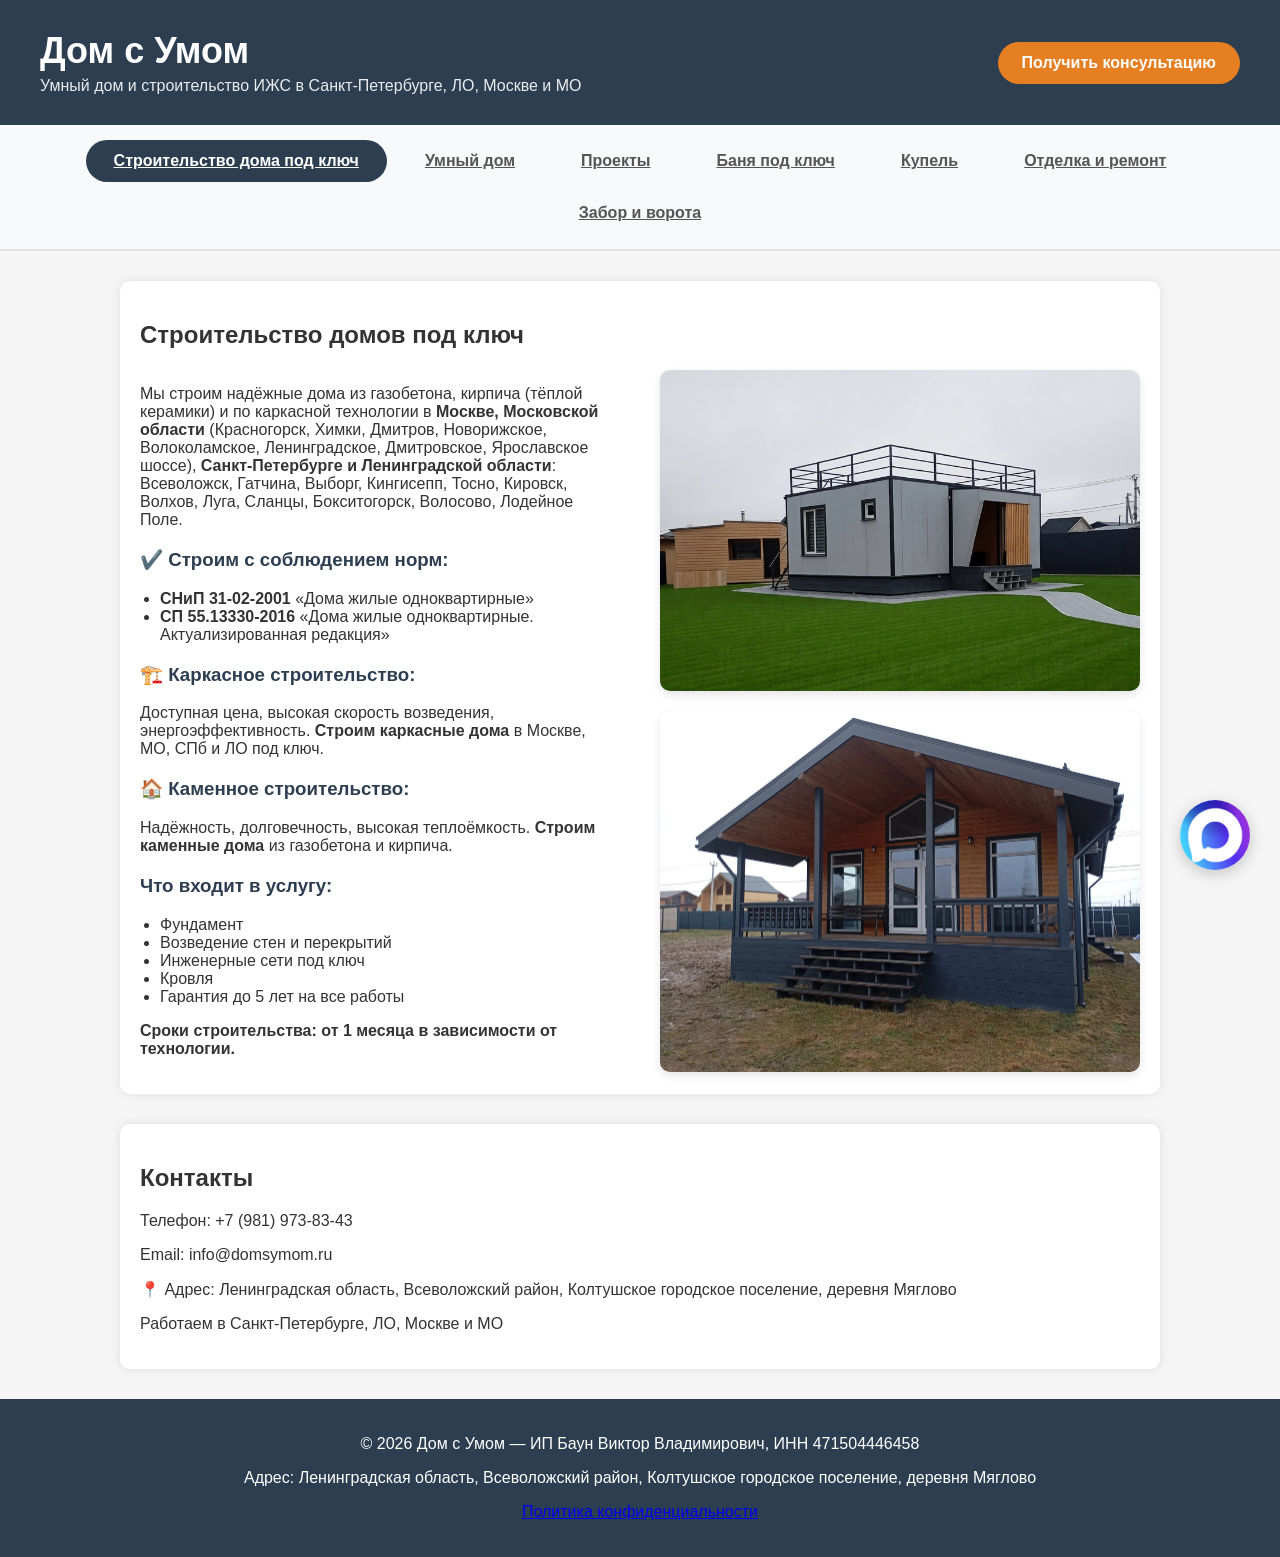
<file: index.html>
<!DOCTYPE html>
<html lang="ru">
<head>
  <!-- Yandex.Metrika counter -->
    <script type="text/javascript">
        (function(m,e,t,r,i,k,a){
            m[i]=m[i]||function(){(m[i].a=m[i].a||[]).push(arguments)};
            m[i].l=1*new Date();
            for (var j = 0; j < document.scripts.length; j++) {if (document.scripts[j].src === r) { return; }}
            k=e.createElement(t),a=e.getElementsByTagName(t)[0],k.async=1,k.src=r,a.parentNode.insertBefore(k,a)
        })(window, document,'script','https://mc.yandex.ru/metrika/tag.js?id=114194021', 'ym');

        ym(114194021, 'init', {ssr:true, webvisor:true, clickmap:true, ecommerce:"dataLayer", referrer: document.referrer, url: location.href, accurateTrackBounce:true, trackLinks:true});
    </script>
    <noscript><div><img src="https://mc.yandex.ru/watch/114194021" style="position:absolute; left:-9999px;" alt="" /></div></noscript>
    <!-- /Yandex.Metrika counter -->
    <meta charset="UTF-8">
    <meta name="viewport" content="width=device-width, initial-scale=1.0">
    <title>Монтаж умного дома в СПб и ЛО | Дом с Умом</title>
    
    <meta name="description" content="Профессиональный монтаж систем умного дома HiTE PRO в Санкт-Петербурге и Ленинградской области. Локальный сервер, работа без интернета. Гарантия до 3 лет.">
    <meta name="keywords" content="умный дом, монтаж умного дома, умный дом спб, умный дом ленобласть, автоматизация дома, hitepro, умный дом под ключ">
    <meta name="author" content="Дом с Умом">
    <meta name="robots" content="index, follow">
    <meta name="yandex" content="noyaca">
    <meta name="geo.placename" content="Санкт-Петербург, Ленинградская область, Всеволожск, Мяглово">
    <meta name="geo.region" content="RU-SPE, RU-MOS, RU-LEN">
    
    <link rel="canonical" href="https://domsymom.ru/smart.html">
    <link rel="stylesheet" href="style.css">
    <link rel="icon" type="image/png" sizes="64x64" href="favicon.png">
    <link rel="shortcut icon" href="favicon.png">
    <meta name="yandex-verification" content="fd512a4470434a31" />
    
    <script type="application/ld+json">
    {
      "@context": "https://schema.org",
      "@type": "LocalBusiness",
      "name": "Дом с Умом",
      "url": "https://domsymom.ru",
      "image": "https://domsymom.ru/favicon.png",
      "telephone": "+7 (981) 973-83-43",
      "email": "info@domsymom.ru",
      "priceRange": "₽₽",
      "address": {
        "@type": "PostalAddress",
        "addressLocality": "деревня Мяглово",
        "addressRegion": "Ленинградская область",
        "addressCountry": "RU"
      },
      "geo": {
        "@type": "GeoCoordinates",
        "latitude": 59.888756,
        "longitude": 30.688447
      },
      "areaServed": ["Санкт-Петербург", "Ленинградская область", "Москва", "Московская область"],
      "sameAs": ["https://max.ru/u/f9LHodD0cOIIonIVvZCTMeT8L3aNDQI403U0Le6zDh_136-O2qcVLyc-sww"]
    }
    </script>
</head>
<body>
    <header>
        <div class="header-container">
            <div class="header-left">
                <h1>Дом с Умом</h1>
                <p>Умный дом и строительство ИЖС в Санкт-Петербурге, ЛО, Москве и МО</p>
            </div>
            <div class="header-right">
                <button id="consultBtn" class="consult-button">Получить консультацию</button>
            </div>
        </div>
    </header>

   <nav class="tabs-menu">
    <a href="index.html" class="tab-button active">Строительство дома под ключ</a>
    <a href="smart.html" class="tab-button">Умный дом</a>
    <a href="projects.html" class="tab-button">Проекты</a>
    <a href="bathhouse.html" class="tab-button">Баня под ключ</a>
    <a href="kupel.html" class="tab-button">Купель</a>
    <a href="otdelka.html" class="tab-button">Отделка и ремонт</a>
    <a href="zabor.html" class="tab-button">Забор и ворота</a>
</nav>

    <section>
        <h2>Строительство домов под ключ</h2>
        
        <div class="content-grid">
            <!-- Текст слева -->
            <div class="text-block">
                <p>Мы строим надёжные дома из газобетона, кирпича (тёплой керамики) и по каркасной технологии в <strong>Москве, Московской области</strong> (Красногорск, Химки, Дмитров, Новорижское, Волоколамское, Ленинградское, Дмитровское, Ярославское шоссе), <strong>Санкт-Петербурге и Ленинградской области</strong>: Всеволожск, Гатчина, Выборг, Кингисепп, Тосно, Кировск, Волхов, Луга, Сланцы, Бокситогорск, Волосово, Лодейное Поле.</p>
                
                <h3>✔️ Строим с соблюдением норм:</h3>
                <ul>
                    <li><strong>СНиП 31-02-2001</strong> «Дома жилые одноквартирные»</li>
                    <li><strong>СП 55.13330-2016</strong> «Дома жилые одноквартирные. Актуализированная редакция»</li>
                </ul>
                
                <h3>🏗️ Каркасное строительство:</h3>
                <p>Доступная цена, высокая скорость возведения, энергоэффективность. <strong>Строим каркасные дома</strong> в Москве, МО, СПб и ЛО под ключ.</p>
                
                <h3>🏠 Каменное строительство:</h3>
                <p>Надёжность, долговечность, высокая теплоёмкость. <strong>Строим каменные дома</strong> из газобетона и кирпича.</p>
                
                <h3>Что входит в услугу:</h3>
                <ul>
                    <li>Фундамент</li>
                    <li>Возведение стен и перекрытий</li>
                    <li>Инженерные сети под ключ</li>
                    <li>Кровля</li>
                    <li>Гарантия до 5 лет на все работы</li>
                </ul>
                <p><strong>Сроки строительства: от 1 месяца в зависимости от технологии.</strong></p>
            </div>
            
            <!-- Картинки справа (две, одна под другой) -->
            <div class="image-block" style="display: flex; flex-direction: column; gap: 20px;">
                <img src="assets/minidomsymom.jpeg" alt="Строительство дома в Ленинградской области" style="width: 100%; border-radius: 10px; box-shadow: 0 4px 10px rgba(0,0,0,0.1);">
                <img src="assets/dommsk.jpg" alt="Строительство дома в Московской области" style="width: 100%; border-radius: 10px; box-shadow: 0 4px 10px rgba(0,0,0,0.1);">
            </div>
        </div>
    </section>

    <section>
        <h2>Контакты</h2>
        <p>Телефон: +7 (981) 973-83-43</p>
        <p>Email: info@domsymom.ru</p>
        <p>📍 Адрес: Ленинградская область, Всеволожский район, Колтушское городское поселение, деревня Мяглово</p>
        <p>Работаем в Санкт-Петербурге, ЛО, Москве и МО</p>
    </section>

    <footer>
    <p>© 2026 Дом с Умом — ИП Баун Виктор Владимирович, ИНН 471504446458</p>
    <p>Адрес: Ленинградская область, Всеволожский район, Колтушское городское поселение, деревня Мяглово</p>
    <p><a href="privacy.html">Политика конфиденциальности</a></p>
</footer>

    <div id="modal" class="modal">
        <div class="modal-content">
            <span class="close">&times;</span>
            <h2>Оставьте заявку</h2>
            <p>Мы перезвоним в течение часа</p>
            <form id="consultForm" action="https://formsubmit.co/deef633aa63c61ae4021a533585e2e37" method="POST">
                <input type="hidden" name="_subject" value="Новая заявка с сайта Дом с Умом">
                <input type="hidden" name="_next" value="https://domsymom.ru/thanks.html">
                <label for="phone">Телефон *</label>
                <input type="tel" id="phone" name="Телефон" placeholder="+7 (XXX) XXX-XX-XX" required>
                <label for="email">Email</label>
                <input type="email" id="email" name="Email" placeholder="max@example.com">
                <label class="checkbox-label">
    <input type="checkbox" id="consent" name="Согласие" required>
    Я соглашаюсь на <a href="privacy.html" target="_blank">обработку персональных данных</a>
</label>
                <button type="submit" class="submit-button">Отправить</button>
            </form>
        </div>
    </div>

    <a href="https://max.ru/u/f9LHodD0cOIIonIVvZCTMeT8L3aNDQI403U0Le6zDh_136-O2qcVLyc-sww" target="_blank" class="messenger-button" id="messengerBtn">
        <img src="assets/logomax.png" alt="Свяжитесь со мной в MAX">
    </a>
    
    <script src="script.js"></script>
</body>
</html>
</file>
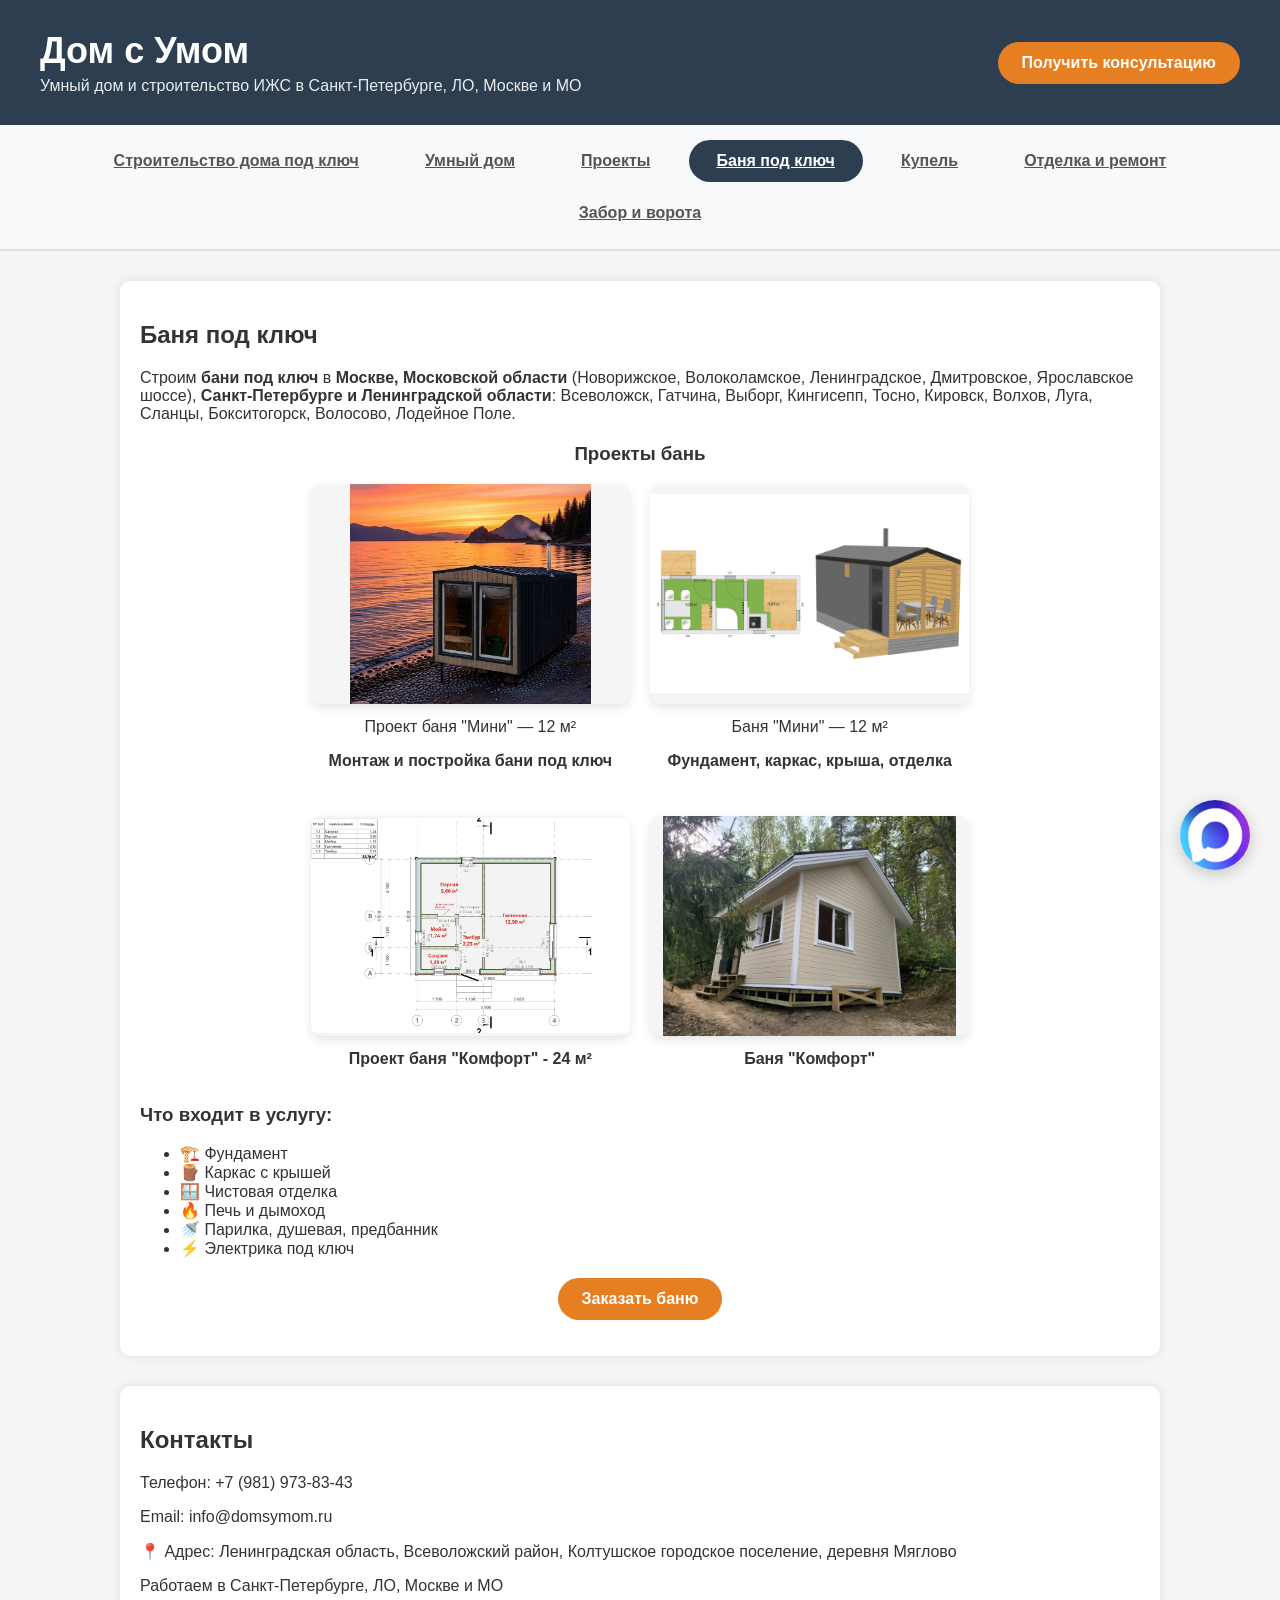
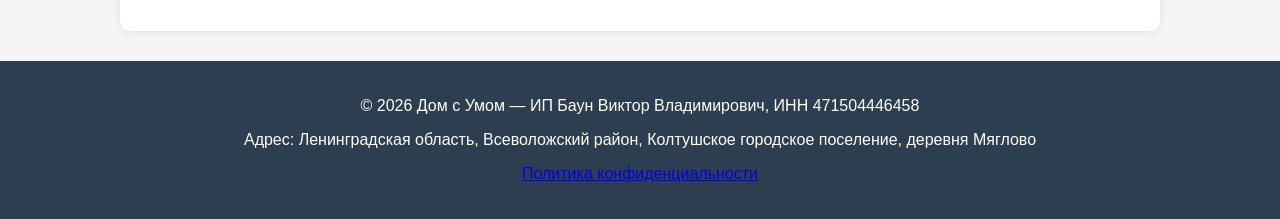
<file: bathhouse.html>
<!DOCTYPE html>
<html lang="ru">
<head>
  <!-- Yandex.Metrika counter -->
    <script type="text/javascript">
        (function(m,e,t,r,i,k,a){
            m[i]=m[i]||function(){(m[i].a=m[i].a||[]).push(arguments)};
            m[i].l=1*new Date();
            for (var j = 0; j < document.scripts.length; j++) {if (document.scripts[j].src === r) { return; }}
            k=e.createElement(t),a=e.getElementsByTagName(t)[0],k.async=1,k.src=r,a.parentNode.insertBefore(k,a)
        })(window, document,'script','https://mc.yandex.ru/metrika/tag.js?id=114194021', 'ym');

        ym(114194021, 'init', {ssr:true, webvisor:true, clickmap:true, ecommerce:"dataLayer", referrer: document.referrer, url: location.href, accurateTrackBounce:true, trackLinks:true});
    </script>
    <noscript><div><img src="https://mc.yandex.ru/watch/114194021" style="position:absolute; left:-9999px;" alt="" /></div></noscript>
    <!-- /Yandex.Metrika counter -->
    <meta charset="UTF-8">
    <meta name="viewport" content="width=device-width, initial-scale=1.0">
    <title>Монтаж умного дома в СПб и ЛО | Дом с Умом</title>
    
    <meta name="description" content="Профессиональный монтаж систем умного дома HiTE PRO в Санкт-Петербурге и Ленинградской области. Локальный сервер, работа без интернета. Гарантия до 3 лет.">
    <meta name="keywords" content="умный дом, монтаж умного дома, умный дом спб, умный дом ленобласть, автоматизация дома, hitepro, умный дом под ключ">
    <meta name="author" content="Дом с Умом">
    <meta name="robots" content="index, follow">
    <meta name="yandex" content="noyaca">
    <meta name="geo.placename" content="Санкт-Петербург, Ленинградская область, Всеволожск, Мяглово">
    <meta name="geo.region" content="RU-SPE, RU-MOS, RU-LEN">
    
    <link rel="canonical" href="https://domsymom.ru/smart.html">
    <link rel="stylesheet" href="style.css">
    <link rel="icon" type="image/png" sizes="64x64" href="favicon.png">
    <link rel="shortcut icon" href="favicon.png">
    <meta name="yandex-verification" content="fd512a4470434a31" />
    
    <script type="application/ld+json">
    {
      "@context": "https://schema.org",
      "@type": "LocalBusiness",
      "name": "Дом с Умом",
      "url": "https://domsymom.ru/bathhouse.html",
      "image": "https://domsymom.ru/favicon.png",
      "telephone": "+7 (981) 973-83-43",
      "email": "info@domsymom.ru",
      "priceRange": "₽₽",
      "address": {
        "@type": "PostalAddress",
        "addressLocality": "деревня Мяглово",
        "addressRegion": "Ленинградская область",
        "addressCountry": "RU"
      },
      "geo": {
        "@type": "GeoCoordinates",
        "latitude": 59.888756,
        "longitude": 30.688447
      },
      "areaServed": ["Санкт-Петербург", "Ленинградская область", "Москва", "Московская область"],
      "sameAs": ["https://max.ru/u/f9LHodD0cOIIonIVvZCTMeT8L3aNDQI403U0Le6zDh_136-O2qcVLyc-sww"]
    }
    </script>
</head>
<body>
    <header>
        <div class="header-container">
            <div class="header-left">
                <h1>Дом с Умом</h1>
                <p>Умный дом и строительство ИЖС в Санкт-Петербурге, ЛО, Москве и МО</p>
            </div>
            <div class="header-right">
                <button id="consultBtn" class="consult-button">Получить консультацию</button>
            </div>
        </div>
    </header>

    <nav class="tabs-menu">
        <a href="index.html" class="tab-button">Строительство дома под ключ</a>
        <a href="smart.html" class="tab-button">Умный дом</a>
        <a href="projects.html" class="tab-button">Проекты</a>
        <a href="bathhouse.html" class="tab-button active">Баня под ключ</a>
        <a href="kupel.html" class="tab-button">Купель</a>
        <a href="otdelka.html" class="tab-button">Отделка и ремонт</a>
        <a href="zabor.html" class="tab-button">Забор и ворота</a>
    </nav>

    <section>
        <h2>Баня под ключ</h2>
        
        <p>Строим <strong>бани под ключ</strong> в <strong>Москве, Московской области</strong> (Новорижское, Волоколамское, Ленинградское, Дмитровское, Ярославское шоссе), <strong>Санкт-Петербурге и Ленинградской области</strong>: Всеволожск, Гатчина, Выборг, Кингисепп, Тосно, Кировск, Волхов, Луга, Сланцы, Бокситогорск, Волосово, Лодейное Поле.</p>
        
        <h3 style="margin-top: 20px; text-align: center;">Проекты бань</h3>
        <div class="projects-gallery">
            <div class="project-item">
                <img src="assets/banya.jpeg" alt="Мини Баня с Умом">
                <p>Проект баня "Мини" — 12 м²</p>
                <p><strong>Монтаж и постройка бани под ключ</strong></p>
            </div>
            <div class="project-item">
                <img src="assets/minibanya1.jpg" alt="Проект Мини Баня с Умом">
                <p>Баня "Мини" — 12 м²</p>
                <p><strong>Фундамент, каркас, крыша, отделка</strong></p>
            </div>
        </div>

        <!-- Второй ряд: баня Комфорт -->
        <div class="projects-gallery" style="margin-top: 30px;">
            <div class="project-item">
                <img src="assets/banyakomfort.jpg" alt="Проект баня Комфорт">
                <p><strong>Проект баня "Комфорт" - 24 м²</strong></p>
            </div>
            <div class="project-item">
                <img src="assets/banyakomfort1.jpg" alt="Баня "Комфорт" - 24 м²">
                <p><strong>Баня "Комфорт"</strong></p>
            </div>
        </div>
        
        <h3>Что входит в услугу:</h3>
        <ul>
            <li>🏗️ Фундамент</li>
            <li>🪵 Каркас с крышей</li>
            <li>🪟 Чистовая отделка</li>
            <li>🔥 Печь и дымоход</li>
            <li>🚿 Парилка, душевая, предбанник</li>
            <li>⚡ Электрика под ключ</li>
        </ul>
        
        <p style="text-align: center; margin-top: 20px;">
            <button id="consultBtnBanya" class="consult-button">Заказать баню</button>
        </p>
    </section>

   <section>
        <h2>Контакты</h2>
        <p>Телефон: +7 (981) 973-83-43</p>
        <p>Email: info@domsymom.ru</p>
        <p>📍 Адрес: Ленинградская область, Всеволожский район, Колтушское городское поселение, деревня Мяглово</p>
        <p>Работаем в Санкт-Петербурге, ЛО, Москве и МО</p>
    </section>

    <footer>
    <p>© 2026 Дом с Умом — ИП Баун Виктор Владимирович, ИНН 471504446458</p>
    <p>Адрес: Ленинградская область, Всеволожский район, Колтушское городское поселение, деревня Мяглово</p>
    <p><a href="privacy.html">Политика конфиденциальности</a></p>
</footer>

    <div id="modal" class="modal">
        <div class="modal-content">
            <span class="close">&times;</span>
            <h2>Оставьте заявку</h2>
            <form id="consultForm" action="https://formsubmit.co/deef633aa63c61ae4021a533585e2e37" method="POST">
                <input type="hidden" name="_subject" value="Новая заявка">
                <input type="hidden" name="_next" value="https://domsymom.ru/thanks.html">
                <label for="phone">Телефон *</label>
                <input type="tel" id="phone" name="Телефон" placeholder="+7 (XXX) XXX-XX-XX" required>
                <label for="email">Email</label>
                <input type="email" id="email" name="Email" placeholder="max@example.com">
                <label class="checkbox-label">
    <input type="checkbox" id="consent" name="Согласие" required>
    Я соглашаюсь на <a href="privacy.html" target="_blank">обработку персональных данных</a>
</label>
                <button type="submit" class="submit-button">Отправить</button>
            </form>
        </div>
    </div>

    <a href="https://max.ru/u/f9LHodD0cOIIonIVvZCTMeT8L3aNDQI403U0Le6zDh_136-O2qcVLyc-sww" target="_blank" class="messenger-button">
        <img src="assets/logomax.png" alt="MAX">
    </a>
    <script src="script.js"></script>
</body>
</html>
</file>
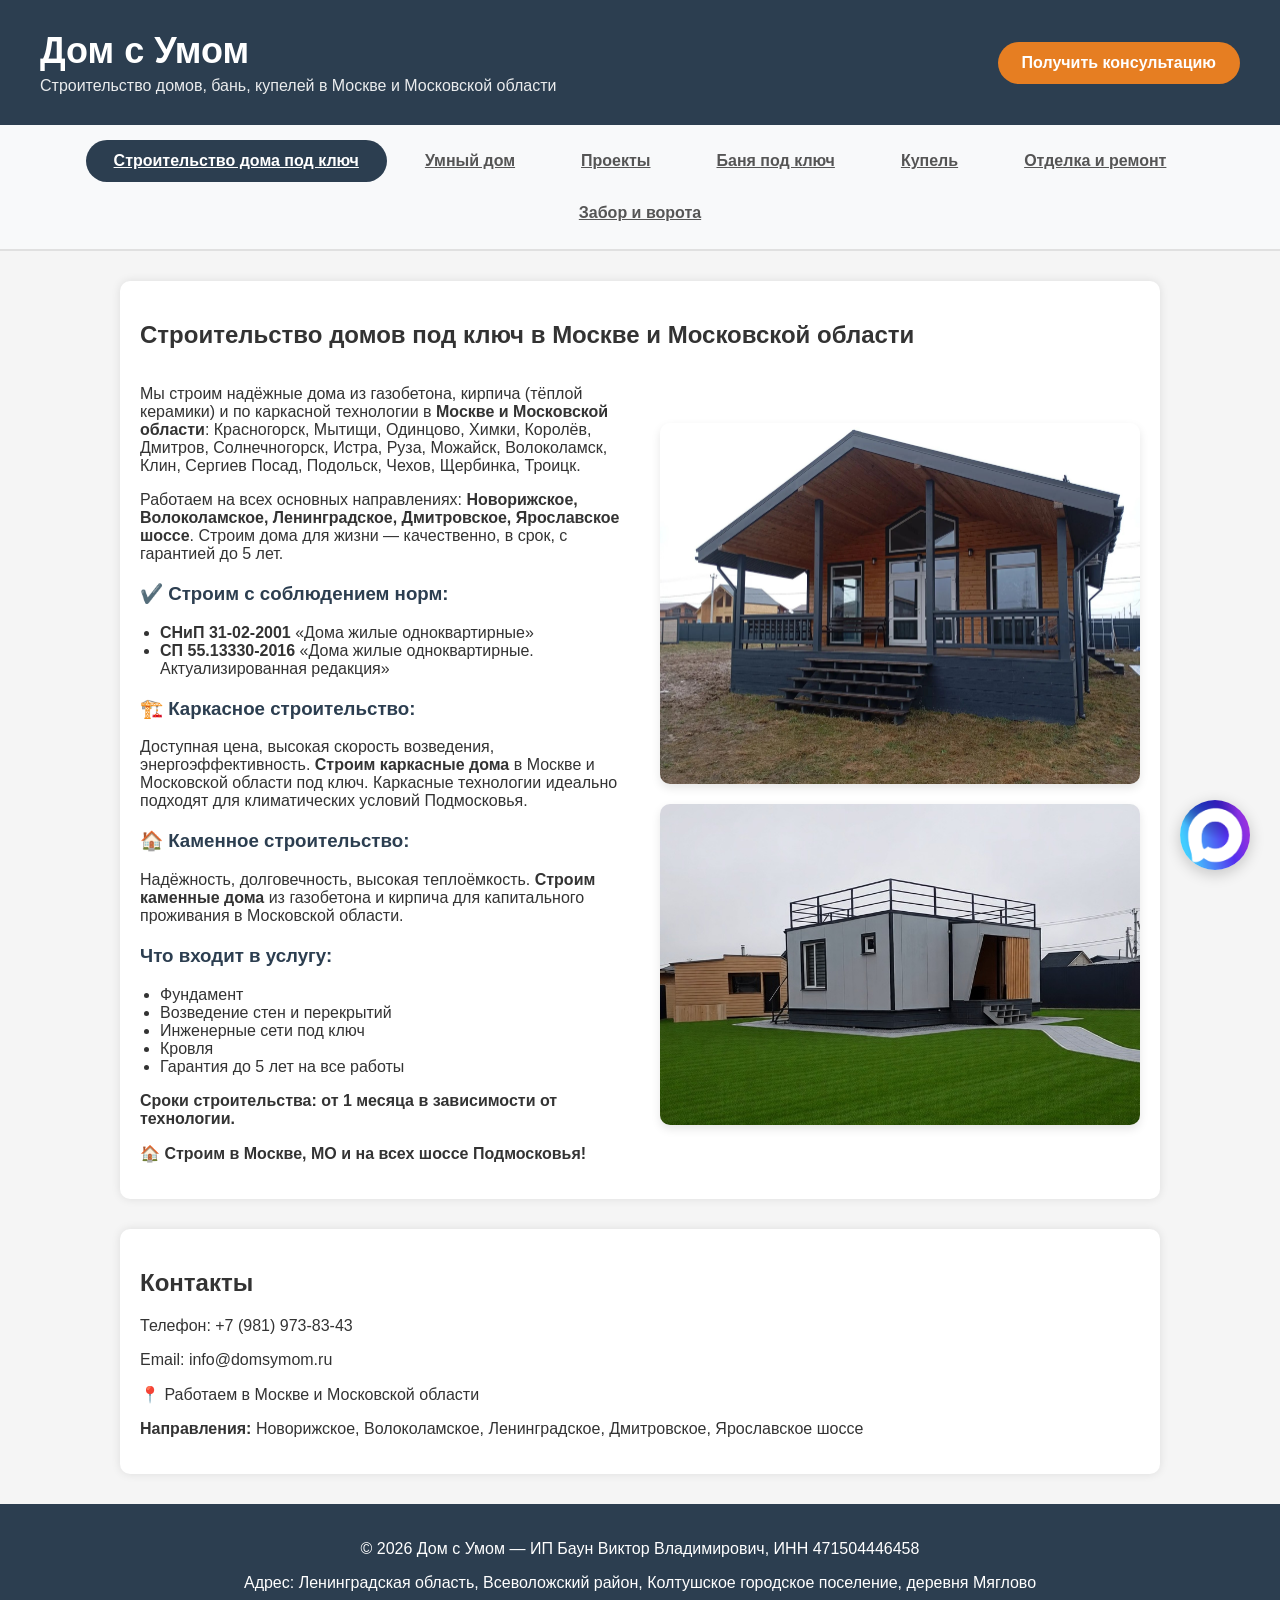
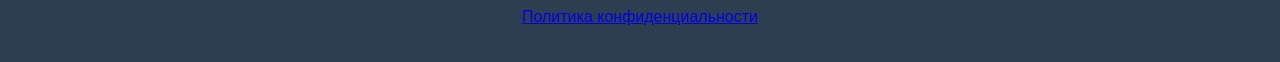
<file: index-msk.html>
<!DOCTYPE html>
<html lang="ru">
<head>
  <!-- Yandex.Metrika counter -->
    <script type="text/javascript">
        (function(m,e,t,r,i,k,a){
            m[i]=m[i]||function(){(m[i].a=m[i].a||[]).push(arguments)};
            m[i].l=1*new Date();
            for (var j = 0; j < document.scripts.length; j++) {if (document.scripts[j].src === r) { return; }}
            k=e.createElement(t),a=e.getElementsByTagName(t)[0],k.async=1,k.src=r,a.parentNode.insertBefore(k,a)
        })(window, document,'script','https://mc.yandex.ru/metrika/tag.js?id=114194021', 'ym');

        ym(114194021, 'init', {ssr:true, webvisor:true, clickmap:true, ecommerce:"dataLayer", referrer: document.referrer, url: location.href, accurateTrackBounce:true, trackLinks:true});
    </script>
    <noscript><div><img src="https://mc.yandex.ru/watch/114194021" style="position:absolute; left:-9999px;" alt="" /></div></noscript>
    <!-- /Yandex.Metrika counter -->
    <meta charset="UTF-8">
    <meta name="viewport" content="width=device-width, initial-scale=1.0">
    <title>Монтаж умного дома в СПб и ЛО | Дом с Умом</title>
    
    <meta name="description" content="Профессиональный монтаж систем умного дома HiTE PRO в Санкт-Петербурге и Ленинградской области. Локальный сервер, работа без интернета. Гарантия до 3 лет.">
    <meta name="keywords" content="умный дом, монтаж умного дома, умный дом спб, умный дом ленобласть, автоматизация дома, hitepro, умный дом под ключ">
    <meta name="author" content="Дом с Умом">
    <meta name="robots" content="index, follow">
    <meta name="yandex" content="noyaca">
    <meta name="geo.placename" content="Санкт-Петербург, Ленинградская область, Всеволожск, Мяглово">
    <meta name="geo.region" content="RU-SPE, RU-MOS, RU-LEN">
    
    <link rel="canonical" href="https://domsymom.ru/smart.html">
    <link rel="stylesheet" href="style.css">
    <link rel="icon" type="image/png" sizes="64x64" href="favicon.png">
    <link rel="shortcut icon" href="favicon.png">
    <meta name="yandex-verification" content="fd512a4470434a31" />
    
    <script type="application/ld+json">
    {
      "@context": "https://schema.org",
      "@type": "LocalBusiness",
      "name": "Дом с Умом",
      "url": "https://domsymom.ru/index-msk.html",
      "image": "https://domsymom.ru/favicon.png",
      "telephone": "+7 (981) 973-83-43",
      "email": "info@domsymom.ru",
      "priceRange": "₽₽",
      "address": {
        "@type": "PostalAddress",
        "addressLocality": "деревня Мяглово",
        "addressRegion": "Ленинградская область",
        "addressCountry": "RU"
      },
      "geo": {
        "@type": "GeoCoordinates",
        "latitude": 59.888756,
        "longitude": 30.688447
      },
      "areaServed": ["Санкт-Петербург", "Ленинградская область", "Москва", "Московская область"],
      "sameAs": ["https://max.ru/u/f9LHodD0cOIIonIVvZCTMeT8L3aNDQI403U0Le6zDh_136-O2qcVLyc-sww"]
    }
    </script>
</head>
<body>
    <header>
        <div class="header-container">
            <div class="header-left">
                <h1>Дом с Умом</h1>
                <p>Строительство домов, бань, купелей в Москве и Московской области</p>
            </div>
            <div class="header-right">
                <button id="consultBtn" class="consult-button">Получить консультацию</button>
            </div>
        </div>
    </header>

    <nav class="tabs-menu">
        <a href="index-msk.html" class="tab-button active">Строительство дома под ключ</a>
        <a href="smart.html" class="tab-button">Умный дом</a>
        <a href="projects.html" class="tab-button">Проекты</a>
        <a href="bathhouse.html" class="tab-button">Баня под ключ</a>
        <a href="kupel.html" class="tab-button">Купель</a>
        <a href="otdelka.html" class="tab-button">Отделка и ремонт</a>
        <a href="zabor.html" class="tab-button">Забор и ворота</a>
    </nav>

    <section>
        <h2>Строительство домов под ключ в Москве и Московской области</h2>
        <div class="content-grid">
            <div class="text-block">
                <p>Мы строим надёжные дома из газобетона, кирпича (тёплой керамики) и по каркасной технологии в <strong>Москве и Московской области</strong>: Красногорск, Мытищи, Одинцово, Химки, Королёв, Дмитров, Солнечногорск, Истра, Руза, Можайск, Волоколамск, Клин, Сергиев Посад, Подольск, Чехов, Щербинка, Троицк.</p>
                
                <p>Работаем на всех основных направлениях: <strong>Новорижское, Волоколамское, Ленинградское, Дмитровское, Ярославское шоссе</strong>. Строим дома для жизни — качественно, в срок, с гарантией до 5 лет.</p>
                
                <h3>✔️ Строим с соблюдением норм:</h3>
                <ul>
                    <li><strong>СНиП 31-02-2001</strong> «Дома жилые одноквартирные»</li>
                    <li><strong>СП 55.13330-2016</strong> «Дома жилые одноквартирные. Актуализированная редакция»</li>
                </ul>
                
                <h3>🏗️ Каркасное строительство:</h3>
                <p>Доступная цена, высокая скорость возведения, энергоэффективность. <strong>Строим каркасные дома</strong> в Москве и Московской области под ключ. Каркасные технологии идеально подходят для климатических условий Подмосковья.</p>
                
                <h3>🏠 Каменное строительство:</h3>
                <p>Надёжность, долговечность, высокая теплоёмкость. <strong>Строим каменные дома</strong> из газобетона и кирпича для капитального проживания в Московской области.</p>
                
                <h3>Что входит в услугу:</h3>
                <ul>
                    <li>Фундамент</li>
                    <li>Возведение стен и перекрытий</li>
                    <li>Инженерные сети под ключ</li>
                    <li>Кровля</li>
                    <li>Гарантия до 5 лет на все работы</li>
                </ul>
                <p><strong>Сроки строительства: от 1 месяца в зависимости от технологии.</strong></p>
                <p><strong>🏠 Строим в Москве, МО и на всех шоссе Подмосковья!</strong></p>
            </div>
            <div class="image-block" style="display: flex; flex-direction: column; gap: 20px;">
                <img src="assets/dommsk.jpg" alt="Строительство дома в Московской области" style="width: 100%; border-radius: 10px; box-shadow: 0 4px 10px rgba(0,0,0,0.1);">
                <img src="assets/minidomsymom.jpeg" alt="Пример построенного дома в Подмосковье" style="width: 100%; border-radius: 10px; box-shadow: 0 4px 10px rgba(0,0,0,0.1);">
            </div>
        </div>
    </section>

    <section>
        <h2>Контакты</h2>
        <p>Телефон: +7 (981) 973-83-43</p>
        <p>Email: info@domsymom.ru</p>
        <p>📍 Работаем в Москве и Московской области</p>
        <p><strong>Направления:</strong> Новорижское, Волоколамское, Ленинградское, Дмитровское, Ярославское шоссе</p>
    </section>

    <footer>
    <p>© 2026 Дом с Умом — ИП Баун Виктор Владимирович, ИНН 471504446458</p>
    <p>Адрес: Ленинградская область, Всеволожский район, Колтушское городское поселение, деревня Мяглово</p>
    <p><a href="privacy.html">Политика конфиденциальности</a></p>
</footer>

    <div id="modal" class="modal">
        <div class="modal-content">
            <span class="close">&times;</span>
            <h2>Оставьте заявку</h2>
            <p>Мы перезвоним в течение часа</p>
            <form id="consultForm" action="https://formsubmit.co/deef633aa63c61ae4021a533585e2e37" method="POST">
                <input type="hidden" name="_subject" value="Заявка на строительство в Москве и МО">
                <input type="hidden" name="_next" value="https://domsymom.ru/thanks.html">
                <label for="phone">Телефон *</label>
                <input type="tel" id="phone" name="Телефон" placeholder="+7 (XXX) XXX-XX-XX" required>
                <label for="email">Email</label>
                <input type="email" id="email" name="Email" placeholder="max@example.com">
                <label class="checkbox-label">
    <input type="checkbox" id="consent" name="Согласие" required>
    Я соглашаюсь на <a href="privacy.html" target="_blank">обработку персональных данных</a>
</label>
                <button type="submit" class="submit-button">Отправить</button>
            </form>
        </div>
    </div>

    <a href="https://max.ru/u/f9LHodD0cOIIonIVvZCTMeT8L3aNDQI403U0Le6zDh_136-O2qcVLyc-sww" target="_blank" class="messenger-button" id="messengerBtn">
        <img src="assets/logomax.png" alt="Свяжитесь со мной в MAX">
    </a>
    
    <script src="script.js"></script>
</body>
</html>
</file>
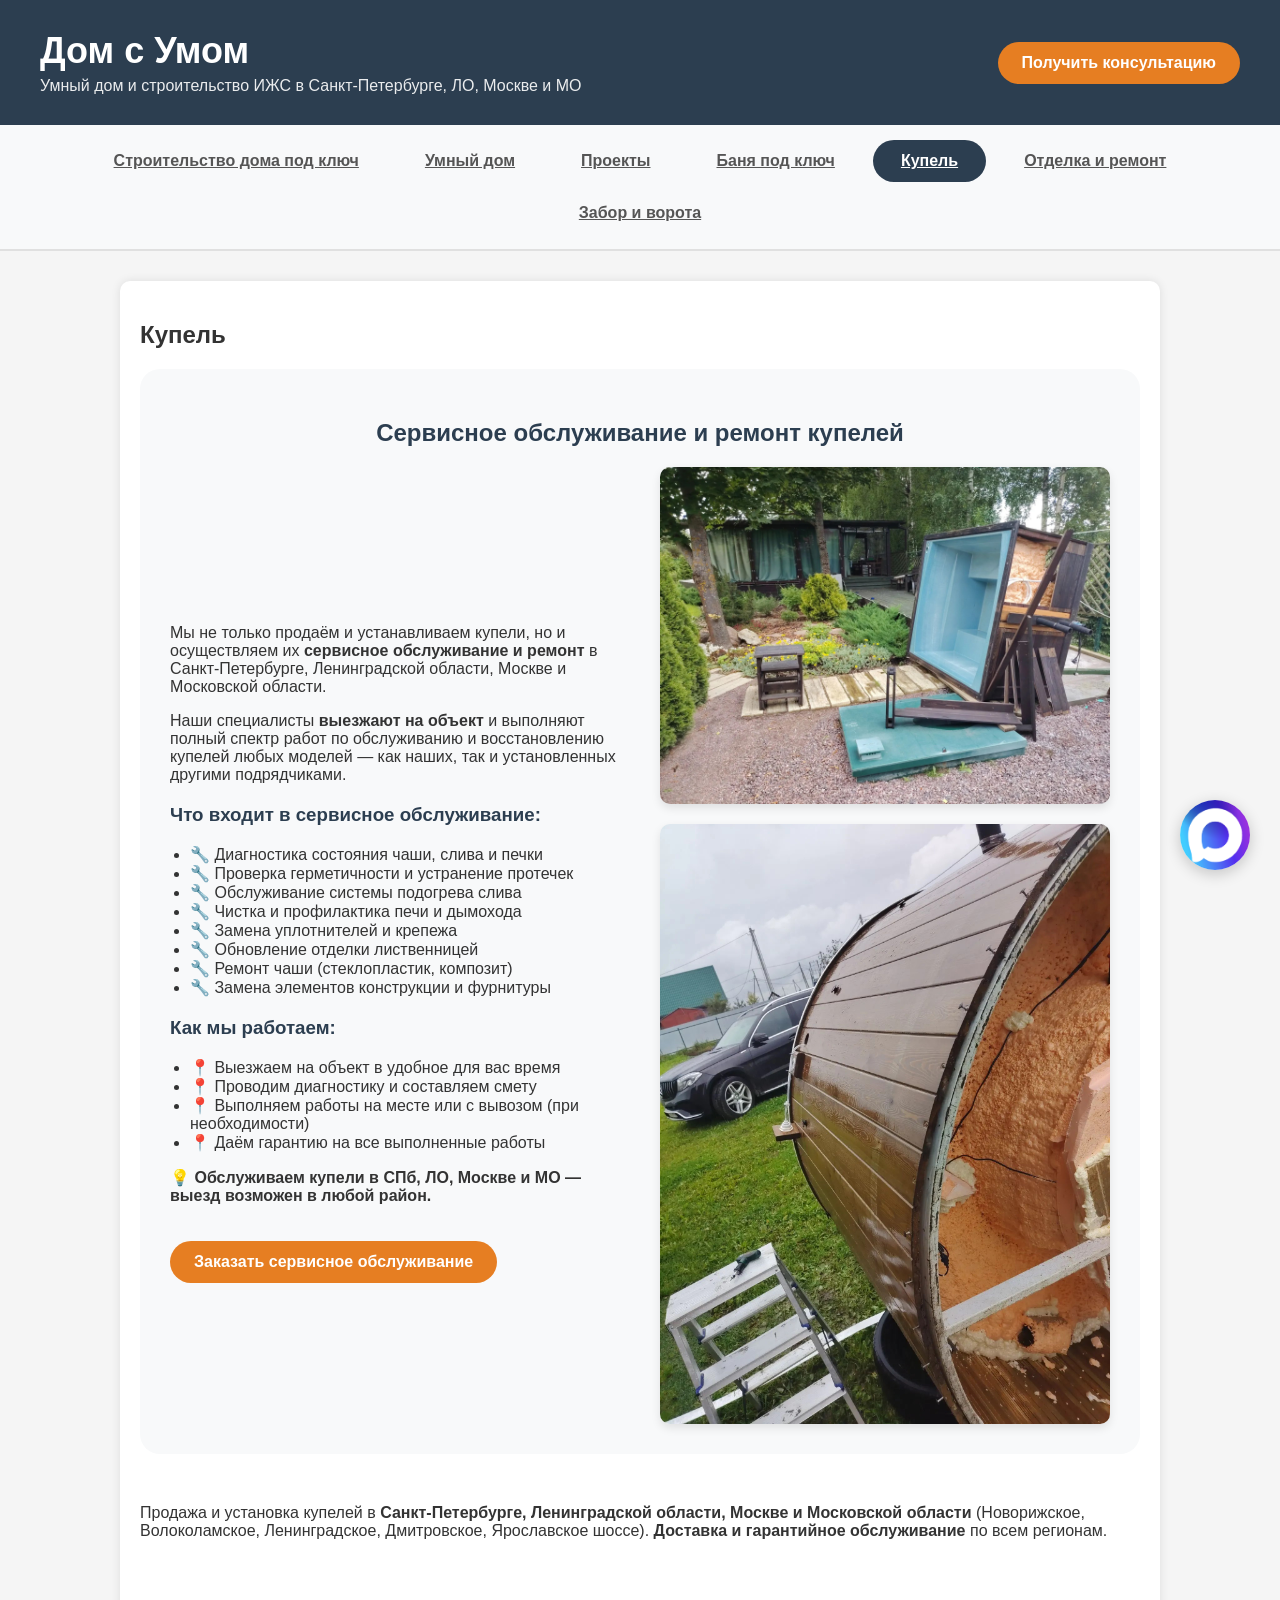
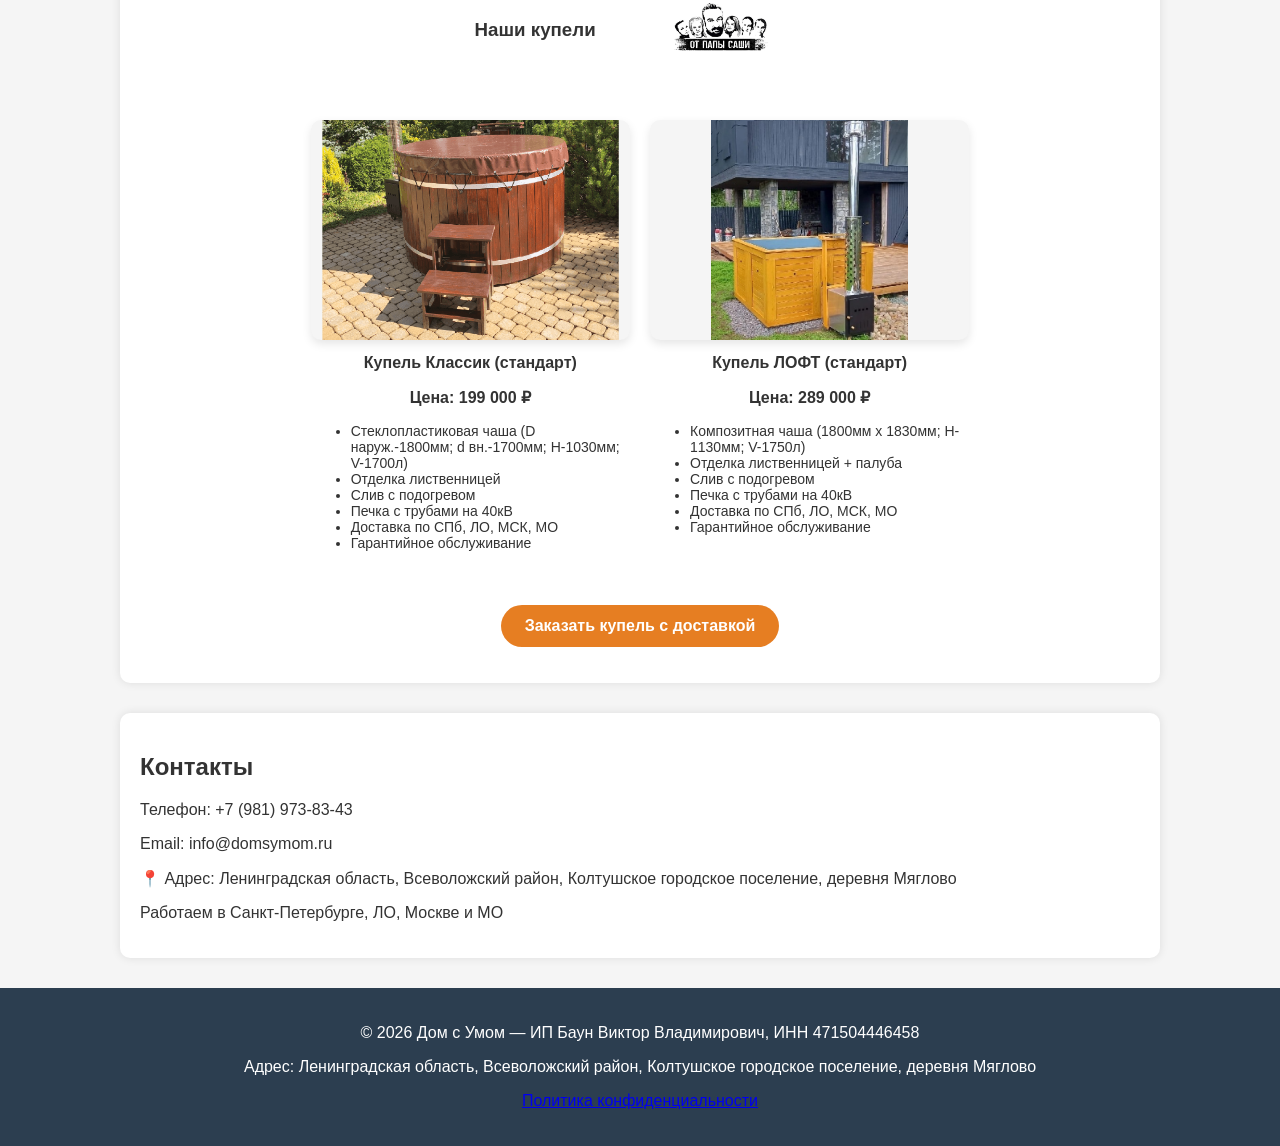
<file: kupel.html>
<!DOCTYPE html>
<html lang="ru">
<head>
  <!-- Yandex.Metrika counter -->
    <script type="text/javascript">
        (function(m,e,t,r,i,k,a){
            m[i]=m[i]||function(){(m[i].a=m[i].a||[]).push(arguments)};
            m[i].l=1*new Date();
            for (var j = 0; j < document.scripts.length; j++) {if (document.scripts[j].src === r) { return; }}
            k=e.createElement(t),a=e.getElementsByTagName(t)[0],k.async=1,k.src=r,a.parentNode.insertBefore(k,a)
        })(window, document,'script','https://mc.yandex.ru/metrika/tag.js?id=114194021', 'ym');

        ym(114194021, 'init', {ssr:true, webvisor:true, clickmap:true, ecommerce:"dataLayer", referrer: document.referrer, url: location.href, accurateTrackBounce:true, trackLinks:true});
    </script>
    <noscript><div><img src="https://mc.yandex.ru/watch/114194021" style="position:absolute; left:-9999px;" alt="" /></div></noscript>
    <!-- /Yandex.Metrika counter -->
    <meta charset="UTF-8">
    <meta name="viewport" content="width=device-width, initial-scale=1.0">
    <title>Монтаж умного дома в СПб и ЛО | Дом с Умом</title>
    
    <meta name="description" content="Профессиональный монтаж систем умного дома HiTE PRO в Санкт-Петербурге и Ленинградской области. Локальный сервер, работа без интернета. Гарантия до 3 лет.">
    <meta name="keywords" content="умный дом, монтаж умного дома, умный дом спб, умный дом ленобласть, автоматизация дома, hitepro, умный дом под ключ">
    <meta name="author" content="Дом с Умом">
    <meta name="robots" content="index, follow">
    <meta name="yandex" content="noyaca">
    <meta name="geo.placename" content="Санкт-Петербург, Ленинградская область, Всеволожск, Мяглово">
    <meta name="geo.region" content="RU-SPE, RU-MOS, RU-LEN">
    
    <link rel="canonical" href="https://domsymom.ru/smart.html">
    <link rel="stylesheet" href="style.css">
    <link rel="icon" type="image/png" sizes="64x64" href="favicon.png">
    <link rel="shortcut icon" href="favicon.png">
    <meta name="yandex-verification" content="fd512a4470434a31" />
    
    <script type="application/ld+json">
    {
      "@context": "https://schema.org",
      "@type": "LocalBusiness",
      "name": "Дом с Умом",
      "url": "https://domsymom.ru/kupel.html",
      "image": "https://domsymom.ru/favicon.png",
      "telephone": "+7 (981) 973-83-43",
      "email": "info@domsymom.ru",
      "priceRange": "₽₽",
      "address": {
        "@type": "PostalAddress",
        "addressLocality": "деревня Мяглово",
        "addressRegion": "Ленинградская область",
        "addressCountry": "RU"
      },
      "geo": {
        "@type": "GeoCoordinates",
        "latitude": 59.888756,
        "longitude": 30.688447
      },
      "areaServed": ["Санкт-Петербург", "Ленинградская область", "Москва", "Московская область"],
      "sameAs": ["https://max.ru/u/f9LHodD0cOIIonIVvZCTMeT8L3aNDQI403U0Le6zDh_136-O2qcVLyc-sww"]
    }
    </script>
</head>
<body>
    <header>
        <div class="header-container">
            <div class="header-left">
                <h1>Дом с Умом</h1>
                <p>Умный дом и строительство ИЖС в Санкт-Петербурге, ЛО, Москве и МО</p>
            </div>
            <div class="header-right">
                <button id="consultBtn" class="consult-button">Получить консультацию</button>
            </div>
        </div>
    </header>

    <nav class="tabs-menu">
        <a href="index.html" class="tab-button">Строительство дома под ключ</a>
        <a href="smart.html" class="tab-button">Умный дом</a>
        <a href="projects.html" class="tab-button">Проекты</a>
        <a href="bathhouse.html" class="tab-button">Баня под ключ</a>
        <a href="kupel.html" class="tab-button active">Купель</a>
        <a href="otdelka.html" class="tab-button">Отделка и ремонт</a>
        <a href="zabor.html" class="tab-button">Забор и ворота</a>
    </nav>

    <section>
        <h2>Купель</h2>
        
        <!-- БЛОК 1: Сервисное обслуживание и ремонт -->
        <div style="padding: 30px; background-color: #f8f9fa; border-radius: 20px;">
            <h2 style="color: #2c3e50; text-align: center;">Сервисное обслуживание и ремонт купелей</h2>
            
            <div class="content-grid" style="margin-top: 20px;">
                <div class="text-block">
                    <p>Мы не только продаём и устанавливаем купели, но и осуществляем их <strong>сервисное обслуживание и ремонт</strong> в Санкт-Петербурге, Ленинградской области, Москве и Московской области.</p>
                    
                    <p>Наши специалисты <strong>выезжают на объект</strong> и выполняют полный спектр работ по обслуживанию и восстановлению купелей любых моделей — как наших, так и установленных другими подрядчиками.</p>
                    
                    <h3>Что входит в сервисное обслуживание:</h3>
                    <ul>
                        <li>🔧 Диагностика состояния чаши, слива и печки</li>
                        <li>🔧 Проверка герметичности и устранение протечек</li>
                        <li>🔧 Обслуживание системы подогрева слива</li>
                        <li>🔧 Чистка и профилактика печи и дымохода</li>
                        <li>🔧 Замена уплотнителей и крепежа</li>
                        <li>🔧 Обновление отделки лиственницей</li>
                        <li>🔧 Ремонт чаши (стеклопластик, композит)</li>
                        <li>🔧 Замена элементов конструкции и фурнитуры</li>
                    </ul>
                    
                    <h3>Как мы работаем:</h3>
                    <ul>
                        <li>📍 Выезжаем на объект в удобное для вас время</li>
                        <li>📍 Проводим диагностику и составляем смету</li>
                        <li>📍 Выполняем работы на месте или с вывозом (при необходимости)</li>
                        <li>📍 Даём гарантию на все выполненные работы</li>
                    </ul>
                    
                    <p><strong>💡 Обслуживаем купели в СПб, ЛО, Москве и МО — выезд возможен в любой район.</strong></p>
                    
                    <button id="consultBtnService" class="consult-button" style="margin-top: 20px;">Заказать сервисное обслуживание</button>
                </div>
                <div class="image-block" style="display: flex; flex-direction: column; gap: 20px;">
                    <img src="assets/remontkypel1.jpg" alt="Сервисное обслуживание купелей" style="width: 100%; border-radius: 10px; box-shadow: 0 4px 10px rgba(0,0,0,0.1);">
                    <img src="assets/remontkypel2.jpg" alt="Ремонт купелей" style="width: 100%; border-radius: 10px; box-shadow: 0 4px 10px rgba(0,0,0,0.1);">
                </div>
            </div>
        </div>

        <!-- БЛОК 2: Продажа купелей -->
        <div style="margin-top: 50px;">
            <p>Продажа и установка купелей в <strong>Санкт-Петербурге, Ленинградской области, Москве и Московской области</strong> (Новорижское, Волоколамское, Ленинградское, Дмитровское, Ярославское шоссе). <strong>Доставка и гарантийное обслуживание</strong> по всем регионам.</p>
            
            <div style="display: flex; justify-content: center; align-items: center; gap: 20px; margin-top: 30px; flex-wrap: wrap;">
                <h3 style="margin: 0; text-align: center;">Наши купели</h3>
                <img src="assets/logokypel.jpg" alt="Производитель купелей" style="max-height: 120px; border-radius: 10px; margin-left: 20px;">
            </div>

            <div class="projects-gallery" style="margin-top: 30px;">
                <div class="project-item">
                    <img src="assets/kypel1.png" alt="Эко купель Классик" style="width: 100%; border-radius: 10px;">
                    <p><strong>Купель Классик (стандарт)</strong></p>
                    <p><strong>Цена: 199 000 ₽</strong></p>
                    <ul style="text-align: left; font-size: 14px;">
                        <li>Стеклопластиковая чаша (D наруж.-1800мм; d вн.-1700мм; H-1030мм; V-1700л)</li>
                        <li>Отделка лиственницей</li>
                        <li>Слив с подогревом</li>
                        <li>Печка с трубами на 40кВ</li>
                        <li>Доставка по СПб, ЛО, МСК, МО</li>
                        <li>Гарантийное обслуживание</li>
                    </ul>
                </div>
                
                <div class="project-item">
                    <img src="assets/kypel2.jpg" alt="Купель ЛОФТ" style="width: 100%; border-radius: 10px;">
                    <p><strong>Купель ЛОФТ (стандарт)</strong></p>
                    <p><strong>Цена: 289 000 ₽</strong></p>
                    <ul style="text-align: left; font-size: 14px;">
                        <li>Композитная чаша (1800мм х 1830мм; H-1130мм; V-1750л)</li>
                        <li>Отделка лиственницей + палуба</li>
                        <li>Слив с подогревом</li>
                        <li>Печка с трубами на 40кВ</li>
                        <li>Доставка по СПб, ЛО, МСК, МО</li>
                        <li>Гарантийное обслуживание</li>
                    </ul>
                </div>
            </div>

            <p style="text-align: center; margin-top: 40px;">
                <button id="consultBtnKupel" class="consult-button">Заказать купель с доставкой</button>
            </p>
        </div>
    </section>

   <section>
        <h2>Контакты</h2>
        <p>Телефон: +7 (981) 973-83-43</p>
        <p>Email: info@domsymom.ru</p>
        <p>📍 Адрес: Ленинградская область, Всеволожский район, Колтушское городское поселение, деревня Мяглово</p>
        <p>Работаем в Санкт-Петербурге, ЛО, Москве и МО</p>
    </section>

   <footer>
    <p>© 2026 Дом с Умом — ИП Баун Виктор Владимирович, ИНН 471504446458</p>
    <p>Адрес: Ленинградская область, Всеволожский район, Колтушское городское поселение, деревня Мяглово</p>
    <p><a href="privacy.html">Политика конфиденциальности</a></p>
</footer>

    <div id="modal" class="modal">
        <div class="modal-content">
            <span class="close">&times;</span>
            <h2>Оставьте заявку</h2>
            <form id="consultForm" action="https://formsubmit.co/deef633aa63c61ae4021a533585e2e37" method="POST">
                <input type="hidden" name="_subject" value="Заявка с сайта Дом с Умом">
                <input type="hidden" name="_next" value="https://domsymom.ru/thanks.html">
                <label for="phone">Телефон *</label>
                <input type="tel" id="phone" name="Телефон" placeholder="+7 (XXX) XXX-XX-XX" required>
                <label for="email">Email</label>
                <input type="email" id="email" name="Email" placeholder="max@example.com">
                <label class="checkbox-label">
    <input type="checkbox" id="consent" name="Согласие" required>
    Я соглашаюсь на <a href="privacy.html" target="_blank">обработку персональных данных</a>
</label>
                <button type="submit" class="submit-button">Отправить</button>
            </form>
        </div>
    </div>

    <a href="https://max.ru/u/f9LHodD0cOIIonIVvZCTMeT8L3aNDQI403U0Le6zDh_136-O2qcVLyc-sww" target="_blank" class="messenger-button">
        <img src="assets/logomax.png" alt="MAX">
    </a>
    <script src="script.js"></script>
</body>
</html>
</file>
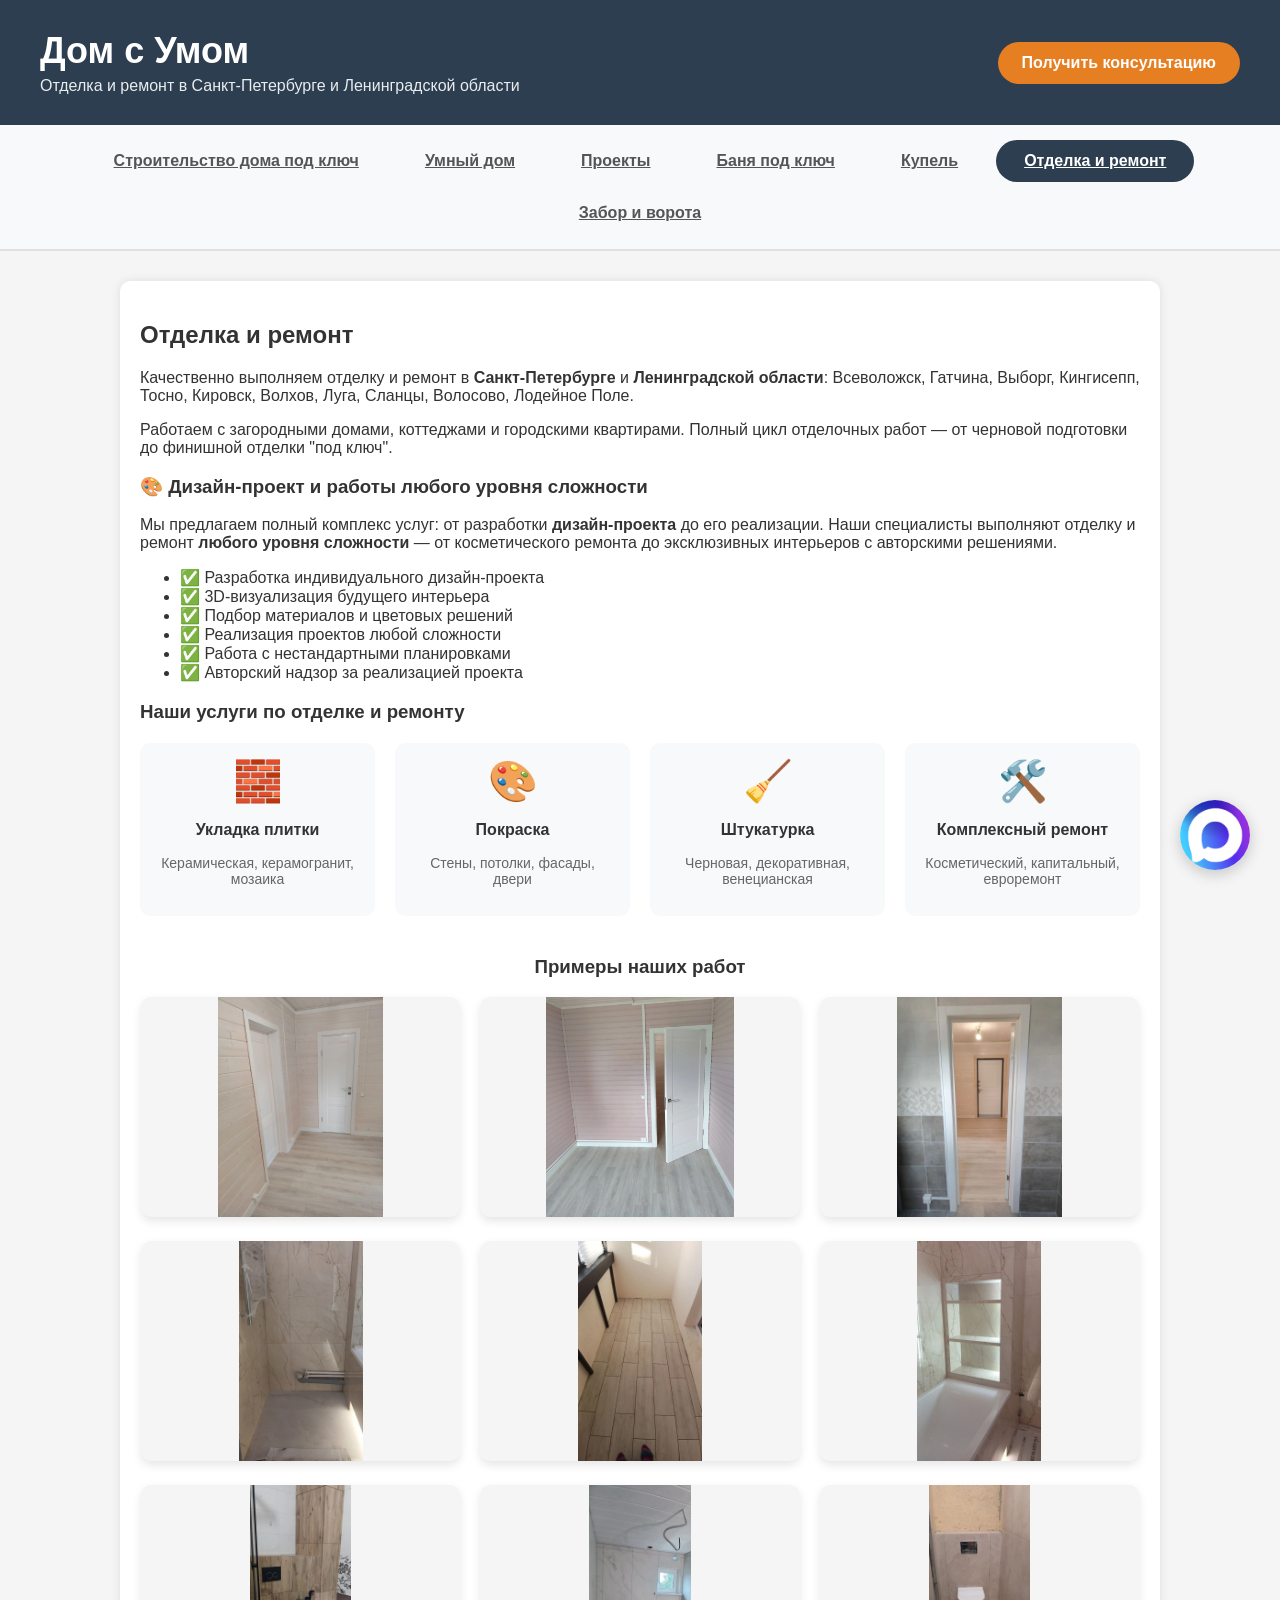
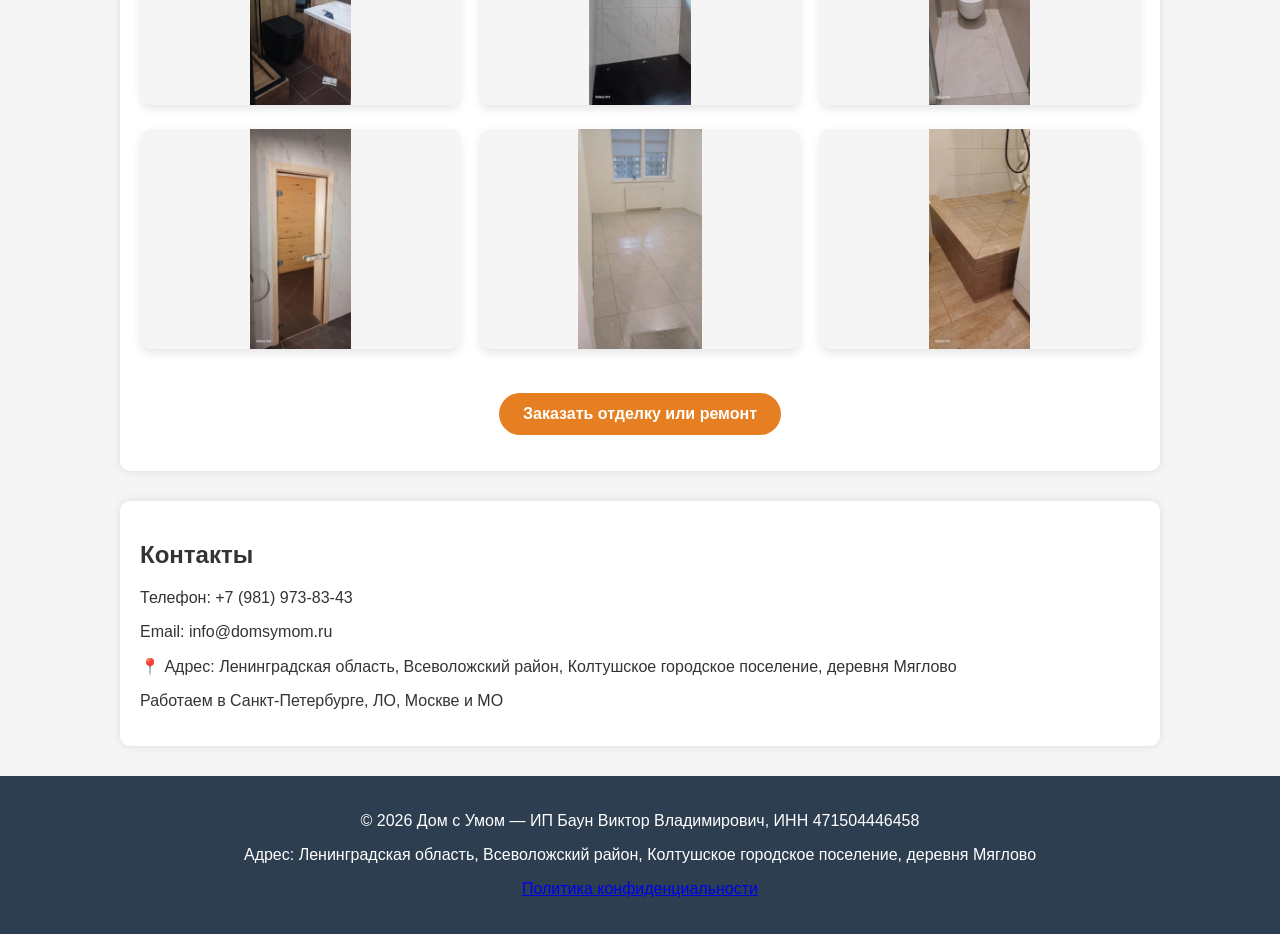
<file: otdelka.html>
<!DOCTYPE html>
<html lang="ru">
<head>
  <!-- Yandex.Metrika counter -->
    <script type="text/javascript">
        (function(m,e,t,r,i,k,a){
            m[i]=m[i]||function(){(m[i].a=m[i].a||[]).push(arguments)};
            m[i].l=1*new Date();
            for (var j = 0; j < document.scripts.length; j++) {if (document.scripts[j].src === r) { return; }}
            k=e.createElement(t),a=e.getElementsByTagName(t)[0],k.async=1,k.src=r,a.parentNode.insertBefore(k,a)
        })(window, document,'script','https://mc.yandex.ru/metrika/tag.js?id=114194021', 'ym');

        ym(114194021, 'init', {ssr:true, webvisor:true, clickmap:true, ecommerce:"dataLayer", referrer: document.referrer, url: location.href, accurateTrackBounce:true, trackLinks:true});
    </script>
    <noscript><div><img src="https://mc.yandex.ru/watch/114194021" style="position:absolute; left:-9999px;" alt="" /></div></noscript>
    <!-- /Yandex.Metrika counter -->
    <meta charset="UTF-8">
    <meta name="viewport" content="width=device-width, initial-scale=1.0">
    <title>Монтаж умного дома в СПб и ЛО | Дом с Умом</title>
    
    <meta name="description" content="Профессиональный монтаж систем умного дома HiTE PRO в Санкт-Петербурге и Ленинградской области. Локальный сервер, работа без интернета. Гарантия до 3 лет.">
    <meta name="keywords" content="умный дом, монтаж умного дома, умный дом спб, умный дом ленобласть, автоматизация дома, hitepro, умный дом под ключ">
    <meta name="author" content="Дом с Умом">
    <meta name="robots" content="index, follow">
    <meta name="yandex" content="noyaca">
    <meta name="geo.placename" content="Санкт-Петербург, Ленинградская область, Всеволожск, Мяглово">
    <meta name="geo.region" content="RU-SPE, RU-MOS, RU-LEN">
    
    <link rel="canonical" href="https://domsymom.ru/smart.html">
    <link rel="stylesheet" href="style.css">
    <link rel="icon" type="image/png" sizes="64x64" href="favicon.png">
    <link rel="shortcut icon" href="favicon.png">
    <meta name="yandex-verification" content="fd512a4470434a31" />
    
    <script type="application/ld+json">
    {
      "@context": "https://schema.org",
      "@type": "LocalBusiness",
      "name": "Дом с Умом",
      "url": "https://domsymom.ru/otdelka.html",
      "image": "https://domsymom.ru/favicon.png",
      "telephone": "+7 (981) 973-83-43",
      "email": "info@domsymom.ru",
      "priceRange": "₽₽",
      "address": {
        "@type": "PostalAddress",
        "addressLocality": "деревня Мяглово",
        "addressRegion": "Ленинградская область",
        "addressCountry": "RU"
      },
      "geo": {
        "@type": "GeoCoordinates",
        "latitude": 59.888756,
        "longitude": 30.688447
      },
      "areaServed": ["Санкт-Петербург", "Ленинградская область", "Москва", "Московская область"],
      "sameAs": ["https://max.ru/u/f9LHodD0cOIIonIVvZCTMeT8L3aNDQI403U0Le6zDh_136-O2qcVLyc-sww"]
    }
    </script>
</head>
<body>
    <header>
        <div class="header-container">
            <div class="header-left">
                <h1>Дом с Умом</h1>
                <p>Отделка и ремонт в Санкт-Петербурге и Ленинградской области</p>
            </div>
            <div class="header-right">
                <button id="consultBtn" class="consult-button">Получить консультацию</button>
            </div>
        </div>
    </header>

    <nav class="tabs-menu">
        <a href="index.html" class="tab-button">Строительство дома под ключ</a>
        <a href="smart.html" class="tab-button">Умный дом</a>
        <a href="projects.html" class="tab-button">Проекты</a>
        <a href="bathhouse.html" class="tab-button">Баня под ключ</a>
        <a href="kupel.html" class="tab-button">Купель</a>
        <a href="otdelka.html" class="tab-button active">Отделка и ремонт</a>
        <a href="zabor.html" class="tab-button">Забор и ворота</a>
    </nav>

    <section>
        <h2>Отделка и ремонт</h2>
        
        <p>Качественно выполняем отделку и ремонт в <strong>Санкт-Петербурге</strong> и <strong>Ленинградской области</strong>: Всеволожск, Гатчина, Выборг, Кингисепп, Тосно, Кировск, Волхов, Луга, Сланцы, Волосово, Лодейное Поле.</p>
        
        <p>Работаем с загородными домами, коттеджами и городскими квартирами. Полный цикл отделочных работ — от черновой подготовки до финишной отделки "под ключ".</p>

        <h3>🎨 Дизайн-проект и работы любого уровня сложности</h3>
        <p>Мы предлагаем полный комплекс услуг: от разработки <strong>дизайн-проекта</strong> до его реализации. Наши специалисты выполняют отделку и ремонт <strong>любого уровня сложности</strong> — от косметического ремонта до эксклюзивных интерьеров с авторскими решениями.</p>
        <ul>
            <li>✅ Разработка индивидуального дизайн-проекта</li>
            <li>✅ 3D-визуализация будущего интерьера</li>
            <li>✅ Подбор материалов и цветовых решений</li>
            <li>✅ Реализация проектов любой сложности</li>
            <li>✅ Работа с нестандартными планировками</li>
            <li>✅ Авторский надзор за реализацией проекта</li>
        </ul>
        
        <h3>Наши услуги по отделке и ремонту</h3>
        
        <div style="display: flex; flex-wrap: wrap; gap: 20px; margin: 20px 0; justify-content: center;">
            <div style="flex: 1; min-width: 200px; background: #f8f9fa; padding: 15px; border-radius: 10px; text-align: center;">
                <span style="font-size: 40px;">🧱</span>
                <p><strong>Укладка плитки</strong></p>
                <p style="font-size: 14px; color: #666;">Керамическая, керамогранит, мозаика</p>
            </div>
            <div style="flex: 1; min-width: 200px; background: #f8f9fa; padding: 15px; border-radius: 10px; text-align: center;">
                <span style="font-size: 40px;">🎨</span>
                <p><strong>Покраска</strong></p>
                <p style="font-size: 14px; color: #666;">Стены, потолки, фасады, двери</p>
            </div>
            <div style="flex: 1; min-width: 200px; background: #f8f9fa; padding: 15px; border-radius: 10px; text-align: center;">
                <span style="font-size: 40px;">🧹</span>
                <p><strong>Штукатурка</strong></p>
                <p style="font-size: 14px; color: #666;">Черновая, декоративная, венецианская</p>
            </div>
            <div style="flex: 1; min-width: 200px; background: #f8f9fa; padding: 15px; border-radius: 10px; text-align: center;">
                <span style="font-size: 40px;">🛠️</span>
                <p><strong>Комплексный ремонт</strong></p>
                <p style="font-size: 14px; color: #666;">Косметический, капитальный, евроремонт</p>
            </div>
        </div>

        <h3 style="margin-top: 40px; text-align: center;">Примеры наших работ</h3>
        
        <!-- 4 ряда по 3 картинки -->
        <div class="projects-gallery">
            <div class="project-item">
                <img src="assets/otdelka1.jpg" alt="Отделка и ремонт 1">
            </div>
            <div class="project-item">
                <img src="assets/otdelka2.jpg" alt="Отделка и ремонт 2">
            </div>
            <div class="project-item">
                <img src="assets/otdelka3.jpg" alt="Отделка и ремонт 3">
            </div>
        </div>
        
        <div class="projects-gallery">
            <div class="project-item">
                <img src="assets/otdelka4.jpg" alt="Отделка и ремонт 4">
            </div>
            <div class="project-item">
                <img src="assets/otdelka5.jpg" alt="Отделка и ремонт 5">
            </div>
            <div class="project-item">
                <img src="assets/otdelka6.jpg" alt="Отделка и ремонт 6">
            </div>
        </div>
        
        <div class="projects-gallery">
            <div class="project-item">
                <img src="assets/otdelka7.jpg" alt="Отделка и ремонт 7">
            </div>
            <div class="project-item">
                <img src="assets/otdelka8.jpg" alt="Отделка и ремонт 8">
            </div>
            <div class="project-item">
                <img src="assets/otdelka9.jpg" alt="Отделка и ремонт 9">
            </div>
        </div>
        
        <div class="projects-gallery">
            <div class="project-item">
                <img src="assets/otdelka10.jpg" alt="Отделка и ремонт 10">
            </div>
            <div class="project-item">
                <img src="assets/otdelka11.jpg" alt="Отделка и ремонт 11">
            </div>
            <div class="project-item">
                <img src="assets/otdelka12.jpg" alt="Отделка и ремонт 12">
            </div>
        </div>

        <p style="text-align: center; margin-top: 40px;">
            <button id="consultBtnOtdelka" class="consult-button">Заказать отделку или ремонт</button>
        </p>
    </section>

   <section>
        <h2>Контакты</h2>
        <p>Телефон: +7 (981) 973-83-43</p>
        <p>Email: info@domsymom.ru</p>
        <p>📍 Адрес: Ленинградская область, Всеволожский район, Колтушское городское поселение, деревня Мяглово</p>
        <p>Работаем в Санкт-Петербурге, ЛО, Москве и МО</p>
    </section>

    <footer>
    <p>© 2026 Дом с Умом — ИП Баун Виктор Владимирович, ИНН 471504446458</p>
    <p>Адрес: Ленинградская область, Всеволожский район, Колтушское городское поселение, деревня Мяглово</p>
    <p><a href="privacy.html">Политика конфиденциальности</a></p>
</footer>

    <div id="modal" class="modal">
        <div class="modal-content">
            <span class="close">&times;</span>
            <h2>Оставьте заявку</h2>
            <p>Мы перезвоним в течение часа</p>
            <form id="consultForm" action="https://formsubmit.co/deef633aa63c61ae4021a533585e2e37" method="POST">
                <input type="hidden" name="_subject" value="Заявка на отделку и ремонт">
                <input type="hidden" name="_next" value="https://domsymom.ru/thanks.html">
                <label for="phone">Телефон *</label>
                <input type="tel" id="phone" name="Телефон" placeholder="+7 (XXX) XXX-XX-XX" required>
                <label for="email">Email</label>
                <input type="email" id="email" name="Email" placeholder="max@example.com">
                <label class="checkbox-label">
    <input type="checkbox" id="consent" name="Согласие" required>
    Я соглашаюсь на <a href="privacy.html" target="_blank">обработку персональных данных</a>
</label>
                <button type="submit" class="submit-button">Отправить</button>
            </form>
        </div>
    </div>

    <a href="https://max.ru/u/f9LHodD0cOIIonIVvZCTMeT8L3aNDQI403U0Le6zDh_136-O2qcVLyc-sww" target="_blank" class="messenger-button">
        <img src="assets/logomax.png" alt="MAX">
    </a>
    <script src="script.js"></script>
</body>
</html>
</file>
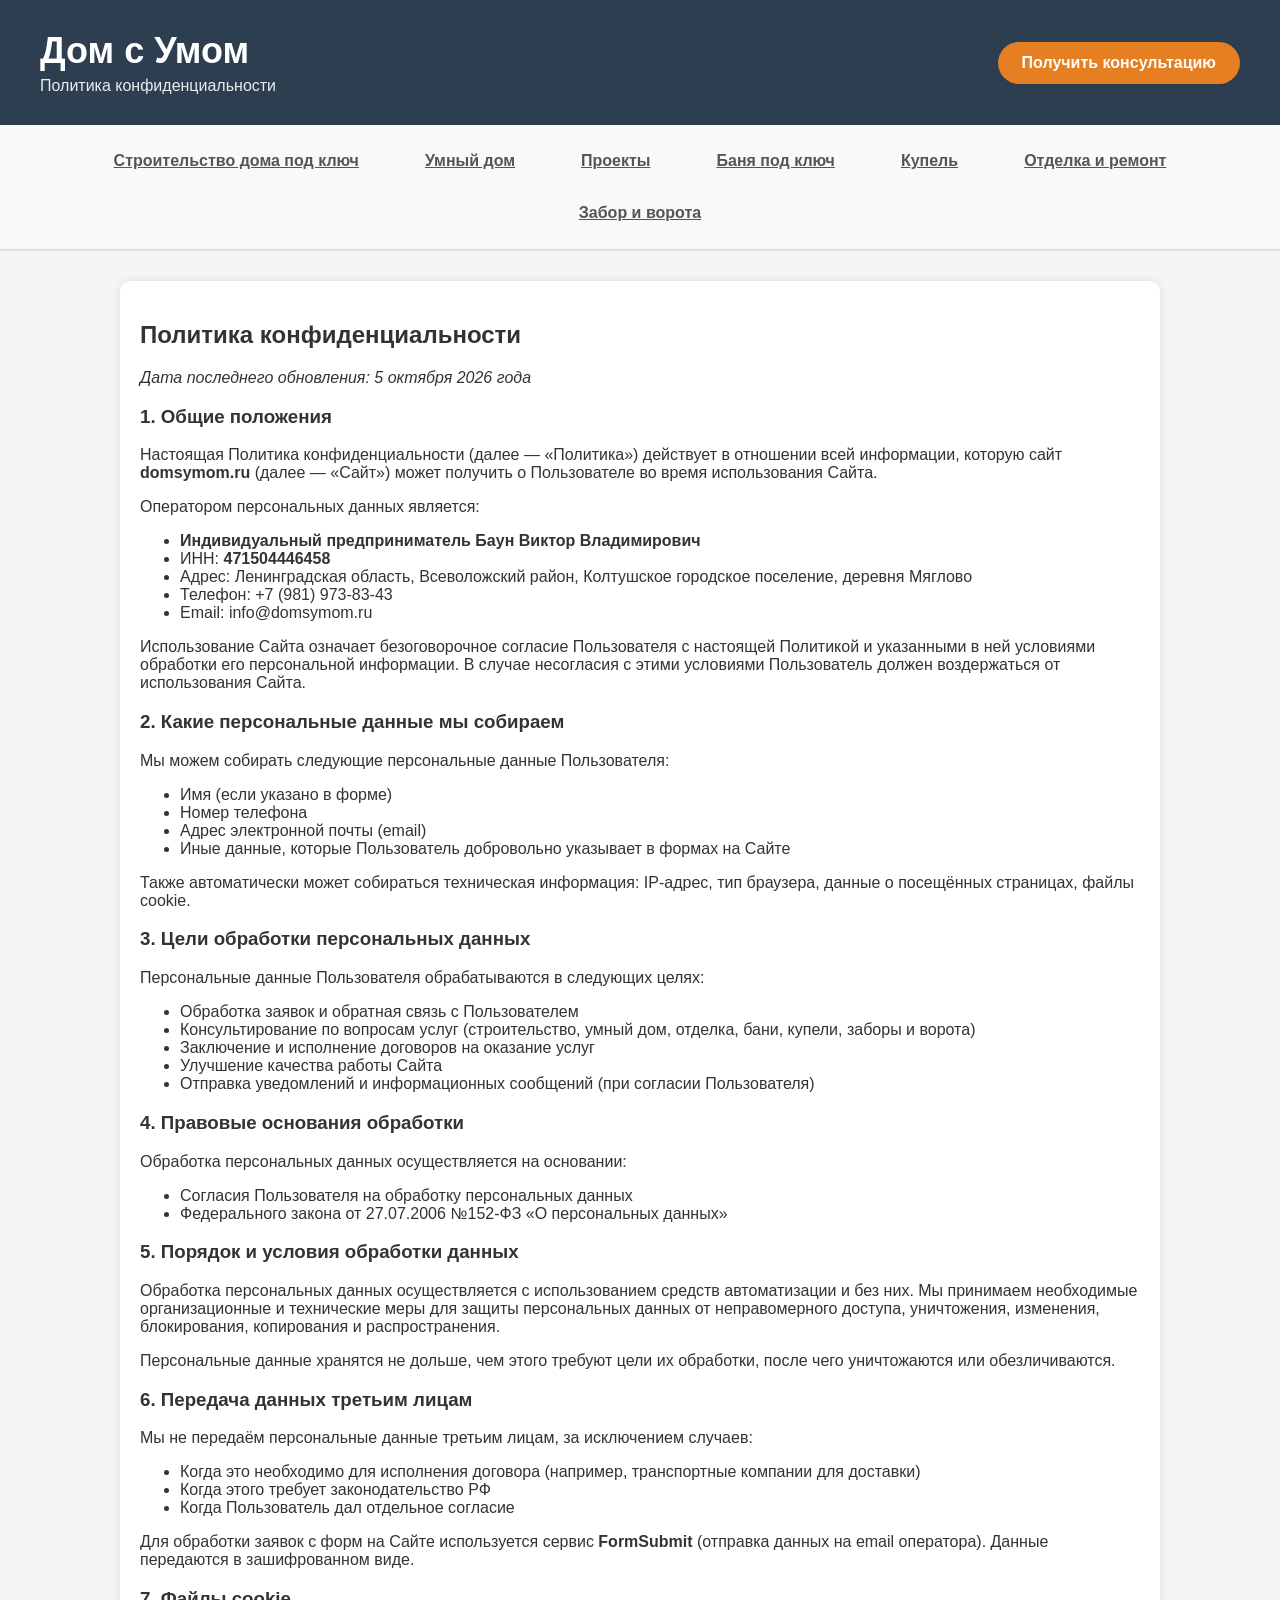
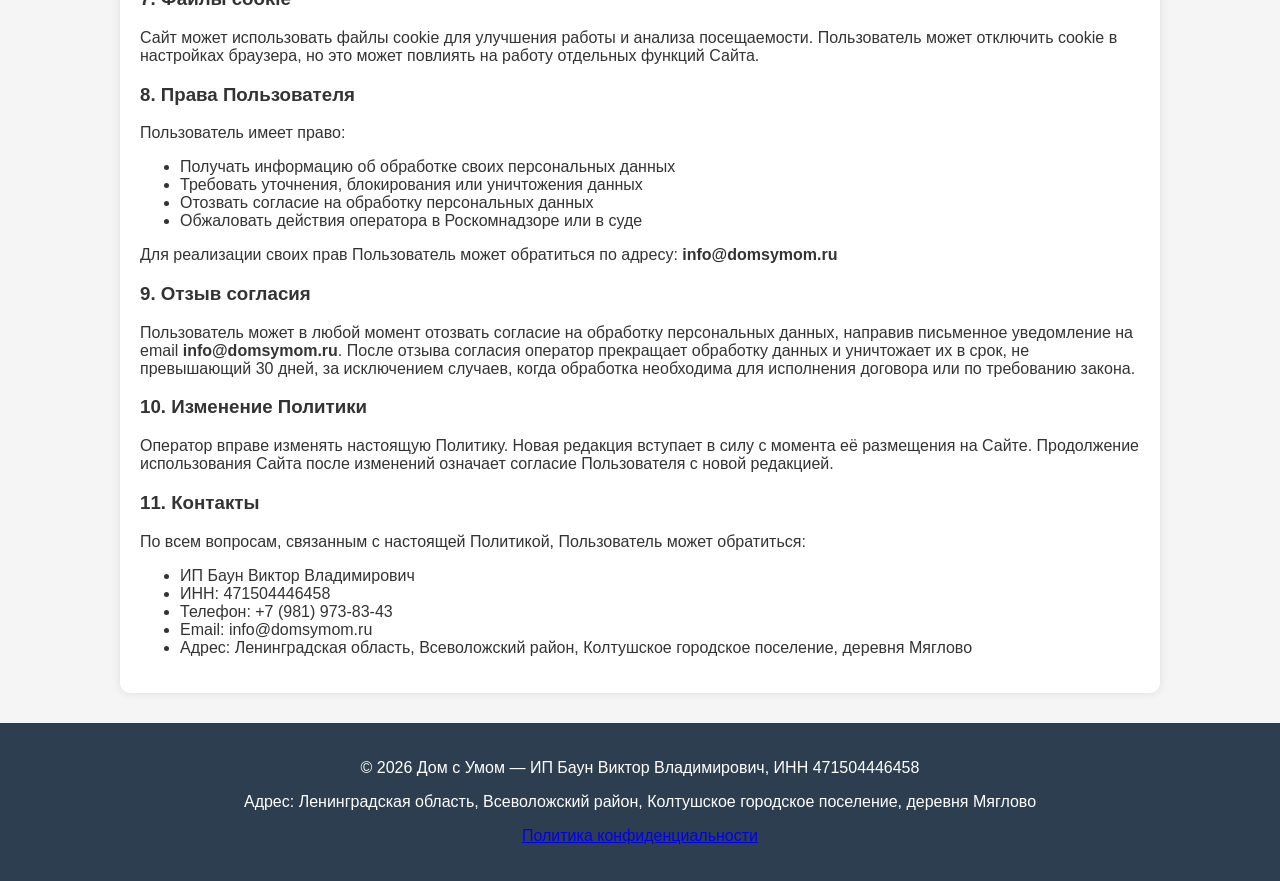
<file: privacy.html>
<!DOCTYPE html>
<html lang="ru">
<head>
  <!-- Yandex.Metrika counter -->
    <script type="text/javascript">
        (function(m,e,t,r,i,k,a){
            m[i]=m[i]||function(){(m[i].a=m[i].a||[]).push(arguments)};
            m[i].l=1*new Date();
            for (var j = 0; j < document.scripts.length; j++) {if (document.scripts[j].src === r) { return; }}
            k=e.createElement(t),a=e.getElementsByTagName(t)[0],k.async=1,k.src=r,a.parentNode.insertBefore(k,a)
        })(window, document,'script','https://mc.yandex.ru/metrika/tag.js?id=114194021', 'ym');

        ym(114194021, 'init', {ssr:true, webvisor:true, clickmap:true, ecommerce:"dataLayer", referrer: document.referrer, url: location.href, accurateTrackBounce:true, trackLinks:true});
    </script>
    <noscript><div><img src="https://mc.yandex.ru/watch/114194021" style="position:absolute; left:-9999px;" alt="" /></div></noscript>
    <!-- /Yandex.Metrika counter -->
    <meta charset="UTF-8">
    <meta name="viewport" content="width=device-width, initial-scale=1.0">
    <title>Политика конфиденциальности | Дом с Умом</title>
    
    <meta name="description" content="Политика конфиденциальности сайта domsymom.ru. Порядок обработки и защиты персональных данных пользователей.">
    <meta name="robots" content="noindex, follow">
    
    <link rel="stylesheet" href="style.css">
    <link rel="icon" type="image/png" sizes="64x64" href="favicon.png">
    <link rel="shortcut icon" href="favicon.png">
</head>
<body>
    <header>
        <div class="header-container">
            <div class="header-left">
                <h1>Дом с Умом</h1>
                <p>Политика конфиденциальности</p>
            </div>
            <div class="header-right">
                <button id="consultBtn" class="consult-button">Получить консультацию</button>
            </div>
        </div>
    </header>

    <nav class="tabs-menu">
        <a href="index.html" class="tab-button">Строительство дома под ключ</a>
        <a href="smart.html" class="tab-button">Умный дом</a>
        <a href="projects.html" class="tab-button">Проекты</a>
        <a href="bathhouse.html" class="tab-button">Баня под ключ</a>
        <a href="kupel.html" class="tab-button">Купель</a>
        <a href="otdelka.html" class="tab-button">Отделка и ремонт</a>
        <a href="zabor.html" class="tab-button">Забор и ворота</a>
    </nav>

    <section>
        <h2>Политика конфиденциальности</h2>
        <p><em>Дата последнего обновления: 5 октября 2026 года</em></p>

        <h3>1. Общие положения</h3>
        <p>Настоящая Политика конфиденциальности (далее — «Политика») действует в отношении всей информации, которую сайт <strong>domsymom.ru</strong> (далее — «Сайт») может получить о Пользователе во время использования Сайта.</p>
        <p>Оператором персональных данных является:</p>
        <ul>
            <li><strong>Индивидуальный предприниматель Баун Виктор Владимирович</strong></li>
            <li>ИНН: <strong>471504446458</strong></li>
            <li>Адрес: Ленинградская область, Всеволожский район, Колтушское городское поселение, деревня Мяглово</li>
            <li>Телефон: +7 (981) 973-83-43</li>
            <li>Email: info@domsymom.ru</li>
        </ul>
        <p>Использование Сайта означает безоговорочное согласие Пользователя с настоящей Политикой и указанными в ней условиями обработки его персональной информации. В случае несогласия с этими условиями Пользователь должен воздержаться от использования Сайта.</p>

        <h3>2. Какие персональные данные мы собираем</h3>
        <p>Мы можем собирать следующие персональные данные Пользователя:</p>
        <ul>
            <li>Имя (если указано в форме)</li>
            <li>Номер телефона</li>
            <li>Адрес электронной почты (email)</li>
            <li>Иные данные, которые Пользователь добровольно указывает в формах на Сайте</li>
        </ul>
        <p>Также автоматически может собираться техническая информация: IP-адрес, тип браузера, данные о посещённых страницах, файлы cookie.</p>

        <h3>3. Цели обработки персональных данных</h3>
        <p>Персональные данные Пользователя обрабатываются в следующих целях:</p>
        <ul>
            <li>Обработка заявок и обратная связь с Пользователем</li>
            <li>Консультирование по вопросам услуг (строительство, умный дом, отделка, бани, купели, заборы и ворота)</li>
            <li>Заключение и исполнение договоров на оказание услуг</li>
            <li>Улучшение качества работы Сайта</li>
            <li>Отправка уведомлений и информационных сообщений (при согласии Пользователя)</li>
        </ul>

        <h3>4. Правовые основания обработки</h3>
        <p>Обработка персональных данных осуществляется на основании:</p>
        <ul>
            <li>Согласия Пользователя на обработку персональных данных</li>
            <li>Федерального закона от 27.07.2006 №152-ФЗ «О персональных данных»</li>
        </ul>

        <h3>5. Порядок и условия обработки данных</h3>
        <p>Обработка персональных данных осуществляется с использованием средств автоматизации и без них. Мы принимаем необходимые организационные и технические меры для защиты персональных данных от неправомерного доступа, уничтожения, изменения, блокирования, копирования и распространения.</p>
        <p>Персональные данные хранятся не дольше, чем этого требуют цели их обработки, после чего уничтожаются или обезличиваются.</p>

        <h3>6. Передача данных третьим лицам</h3>
        <p>Мы не передаём персональные данные третьим лицам, за исключением случаев:</p>
        <ul>
            <li>Когда это необходимо для исполнения договора (например, транспортные компании для доставки)</li>
            <li>Когда этого требует законодательство РФ</li>
            <li>Когда Пользователь дал отдельное согласие</li>
        </ul>
        <p>Для обработки заявок с форм на Сайте используется сервис <strong>FormSubmit</strong> (отправка данных на email оператора). Данные передаются в зашифрованном виде.</p>

        <h3>7. Файлы cookie</h3>
        <p>Сайт может использовать файлы cookie для улучшения работы и анализа посещаемости. Пользователь может отключить cookie в настройках браузера, но это может повлиять на работу отдельных функций Сайта.</p>

        <h3>8. Права Пользователя</h3>
        <p>Пользователь имеет право:</p>
        <ul>
            <li>Получать информацию об обработке своих персональных данных</li>
            <li>Требовать уточнения, блокирования или уничтожения данных</li>
            <li>Отозвать согласие на обработку персональных данных</li>
            <li>Обжаловать действия оператора в Роскомнадзоре или в суде</li>
        </ul>
        <p>Для реализации своих прав Пользователь может обратиться по адресу: <strong>info@domsymom.ru</strong></p>

        <h3>9. Отзыв согласия</h3>
        <p>Пользователь может в любой момент отозвать согласие на обработку персональных данных, направив письменное уведомление на email <strong>info@domsymom.ru</strong>. После отзыва согласия оператор прекращает обработку данных и уничтожает их в срок, не превышающий 30 дней, за исключением случаев, когда обработка необходима для исполнения договора или по требованию закона.</p>

        <h3>10. Изменение Политики</h3>
        <p>Оператор вправе изменять настоящую Политику. Новая редакция вступает в силу с момента её размещения на Сайте. Продолжение использования Сайта после изменений означает согласие Пользователя с новой редакцией.</p>

        <h3>11. Контакты</h3>
        <p>По всем вопросам, связанным с настоящей Политикой, Пользователь может обратиться:</p>
        <ul>
            <li>ИП Баун Виктор Владимирович</li>
            <li>ИНН: 471504446458</li>
            <li>Телефон: +7 (981) 973-83-43</li>
            <li>Email: info@domsymom.ru</li>
            <li>Адрес: Ленинградская область, Всеволожский район, Колтушское городское поселение, деревня Мяглово</li>
        </ul>
    </section>

    <footer>
        <p>© 2026 Дом с Умом — ИП Баун Виктор Владимирович, ИНН 471504446458</p>
        <p>Адрес: Ленинградская область, Всеволожский район, Колтушское городское поселение, деревня Мяглово</p>
        <p><a href="privacy.html">Политика конфиденциальности</a></p>
    </footer>

    <script src="script.js"></script>
</body>
</html>
</file>
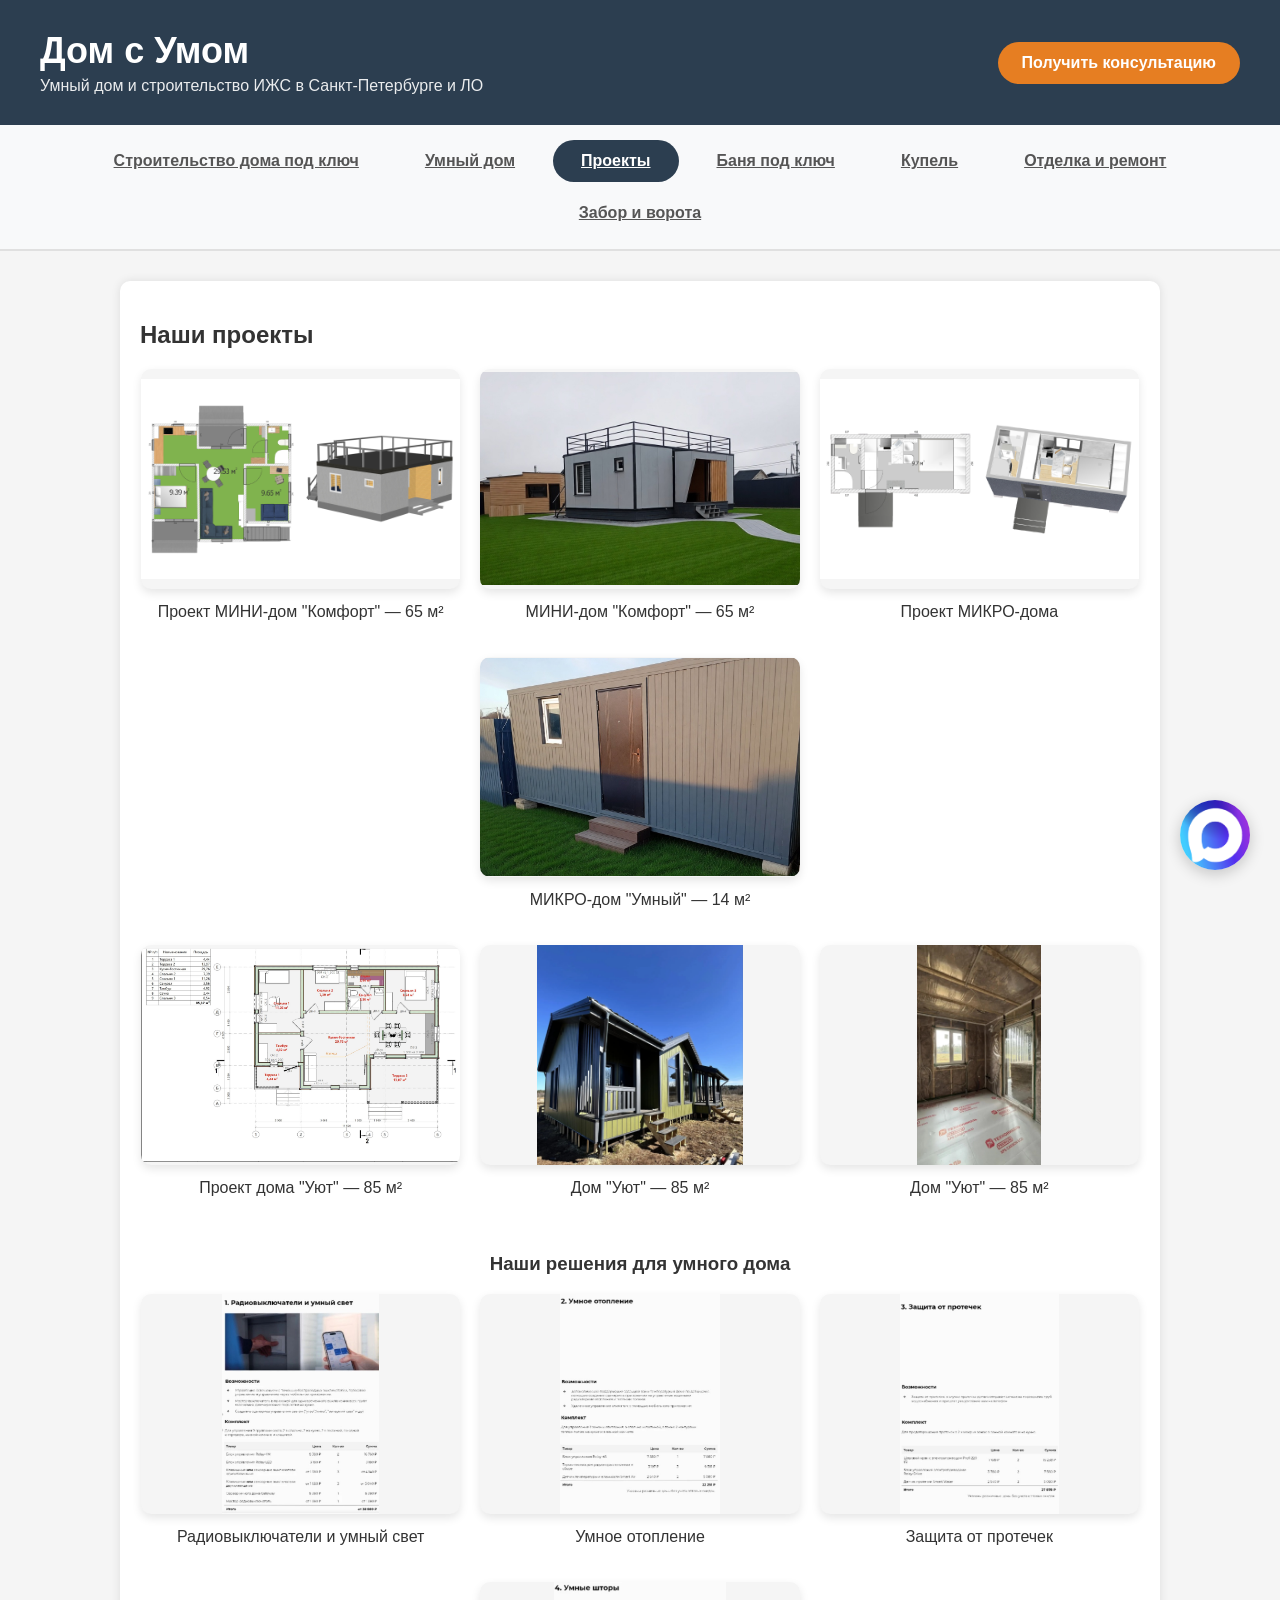
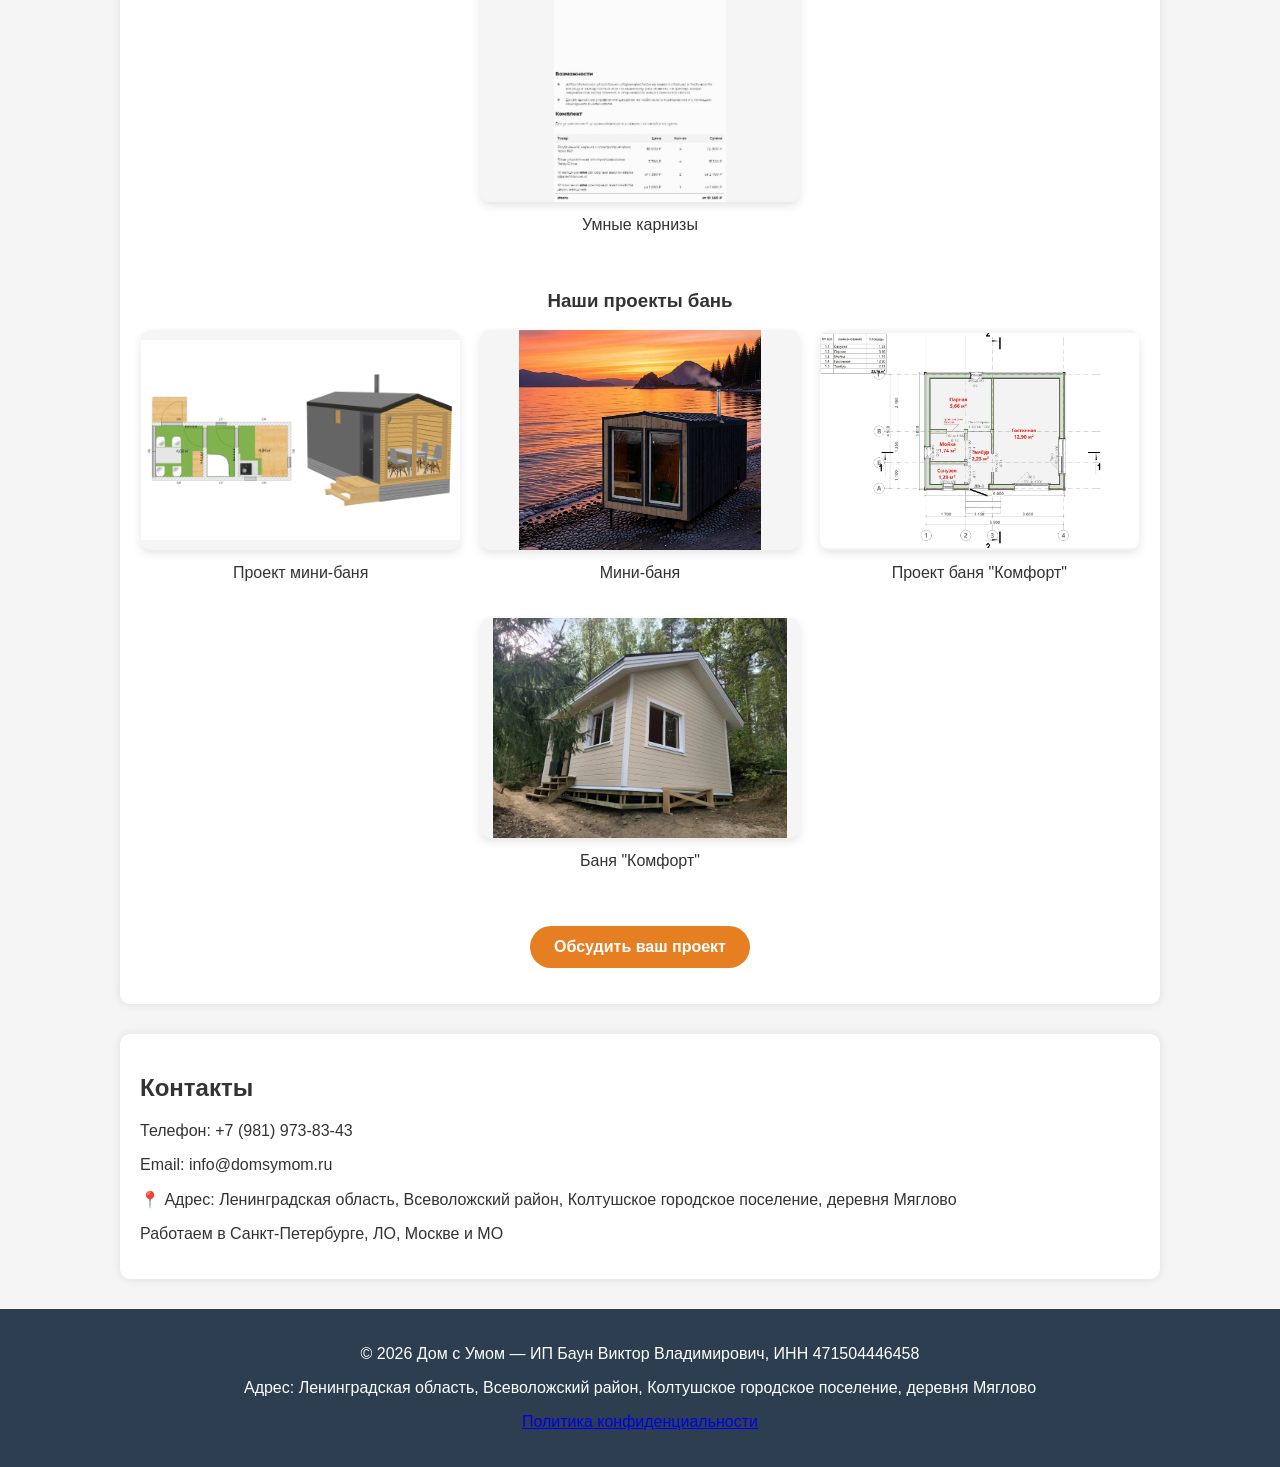
<file: projects.html>
<!DOCTYPE html>
<html lang="ru">
<head>
  <!-- Yandex.Metrika counter -->
    <script type="text/javascript">
        (function(m,e,t,r,i,k,a){
            m[i]=m[i]||function(){(m[i].a=m[i].a||[]).push(arguments)};
            m[i].l=1*new Date();
            for (var j = 0; j < document.scripts.length; j++) {if (document.scripts[j].src === r) { return; }}
            k=e.createElement(t),a=e.getElementsByTagName(t)[0],k.async=1,k.src=r,a.parentNode.insertBefore(k,a)
        })(window, document,'script','https://mc.yandex.ru/metrika/tag.js?id=114194021', 'ym');

        ym(114194021, 'init', {ssr:true, webvisor:true, clickmap:true, ecommerce:"dataLayer", referrer: document.referrer, url: location.href, accurateTrackBounce:true, trackLinks:true});
    </script>
    <noscript><div><img src="https://mc.yandex.ru/watch/114194021" style="position:absolute; left:-9999px;" alt="" /></div></noscript>
    <!-- /Yandex.Metrika counter -->
    <meta charset="UTF-8">
    <meta name="viewport" content="width=device-width, initial-scale=1.0">
    <title>Монтаж умного дома в СПб и ЛО | Дом с Умом</title>
    
    <meta name="description" content="Профессиональный монтаж систем умного дома HiTE PRO в Санкт-Петербурге и Ленинградской области. Локальный сервер, работа без интернета. Гарантия до 3 лет.">
    <meta name="keywords" content="умный дом, монтаж умного дома, умный дом спб, умный дом ленобласть, автоматизация дома, hitepro, умный дом под ключ">
    <meta name="author" content="Дом с Умом">
    <meta name="robots" content="index, follow">
    <meta name="yandex" content="noyaca">
    <meta name="geo.placename" content="Санкт-Петербург, Ленинградская область, Всеволожск, Мяглово">
    <meta name="geo.region" content="RU-SPE, RU-MOS, RU-LEN">
    
    <link rel="canonical" href="https://domsymom.ru/smart.html">
    <link rel="stylesheet" href="style.css">
    <link rel="icon" type="image/png" sizes="64x64" href="favicon.png">
    <link rel="shortcut icon" href="favicon.png">
    <meta name="yandex-verification" content="fd512a4470434a31" />
    
    <script type="application/ld+json">
    {
      "@context": "https://schema.org",
      "@type": "LocalBusiness",
      "name": "Дом с Умом",
      "url": "https://domsymom.ru/projects.html",
      "image": "https://domsymom.ru/favicon.png",
      "telephone": "+7 (981) 973-83-43",
      "email": "info@domsymom.ru",
      "priceRange": "₽₽",
      "address": {
        "@type": "PostalAddress",
        "addressLocality": "деревня Мяглово",
        "addressRegion": "Ленинградская область",
        "addressCountry": "RU"
      },
      "geo": {
        "@type": "GeoCoordinates",
        "latitude": 59.888756,
        "longitude": 30.688447
      },
      "areaServed": ["Санкт-Петербург", "Ленинградская область", "Москва", "Московская область"],
      "sameAs": ["https://max.ru/u/f9LHodD0cOIIonIVvZCTMeT8L3aNDQI403U0Le6zDh_136-O2qcVLyc-sww"]
    }
    </script>
</head>
<body>
    <header>
        <div class="header-container">
            <div class="header-left">
                <h1>Дом с Умом</h1>
                <p>Умный дом и строительство ИЖС в Санкт-Петербурге и ЛО</p>
            </div>
            <div class="header-right">
                <button id="consultBtn" class="consult-button">Получить консультацию</button>
            </div>
        </div>
    </header>

    <nav class="tabs-menu">
        <a href="index.html" class="tab-button">Строительство дома под ключ</a>
        <a href="smart.html" class="tab-button">Умный дом</a>
        <a href="projects.html" class="tab-button active">Проекты</a>
        <a href="bathhouse.html" class="tab-button">Баня под ключ</a>
        <a href="kupel.html" class="tab-button">Купель</a>
        <a href="otdelka.html" class="tab-button">Отделка и ремонт</a>
        <a href="zabor.html" class="tab-button">Забор и ворота</a>
    </nav>

    <section>
        <h2>Наши проекты</h2>
        
        <!-- Первый ряд: МИНИ и МИКРО дома -->
        <div class="projects-gallery">
            <div class="project-item">
                <img src="assets/minidomsymom1.jpg" alt="Проект МИНИ Дом с Умом">
                <p>Проект МИНИ-дом "Комфорт" — 65 м²</p>
            </div>
            <div class="project-item">
                <img src="assets/minidomsymom.jpeg" alt="МИНИ Дом с Умом">
                <p>МИНИ-дом "Комфорт" — 65 м²</p>
            </div>
            <div class="project-item">
                <img src="assets/microdomsymom1.jpg" alt="Проектирование МИКРОдома">
                <p>Проект МИКРО-дома</p>
            </div>
            <div class="project-item">
                <img src="assets/microdomsymom.jpeg" alt="МИКРО Дом с Умом">
                <p>МИКРО-дом "Умный" — 14 м²</p>
            </div>
        </div>

        <!-- Второй ряд: дом Уют 85м² (3 картинки) -->
        <div class="projects-gallery">
            <div class="project-item">
                <img src="assets/domsymom85m3.jpg" alt="Проект дома Уют">
                <p>Проект дома "Уют" — 85 м²</p>
            </div>
            <div class="project-item">
                <img src="assets/domsymom85m1.jpg" alt="Дом Уют">
                <p>Дом "Уют" — 85 м²</p>
            </div>
            <div class="project-item">
                <img src="assets/domsymom85m2.jpg" alt="Дом Уют">
                <p>Дом "Уют" — 85 м²</p>
            </div>
        </div>

        <h3 style="margin-top: 40px; text-align: center;">Наши решения для умного дома</h3>
        <div class="projects-gallery">
            <div class="project-item">
                <img src="assets/kvartira1.jpg" alt="Радиовыключатели и умный свет">
                <p>Радиовыключатели и умный свет</p>
            </div>
            <div class="project-item">
                <img src="assets/kvartira2.jpg" alt="Умное отопление">
                <p>Умное отопление</p>
            </div>
            <div class="project-item">
                <img src="assets/kvartira3.jpg" alt="Защита от протечек">
                <p>Защита от протечек</p>
            </div>
            <div class="project-item">
                <img src="assets/kvartira4.jpg" alt="Умные карнизы">
                <p>Умные карнизы</p>
            </div>
        </div>

        <h3 style="margin-top: 40px; text-align: center;">Наши проекты бань</h3>
        <div class="projects-gallery">
            <div class="project-item">
                <img src="assets/minibanya1.jpg" alt="Проект мини-баня">
                <p>Проект мини-баня</p>
            </div>
            <div class="project-item">
                <img src="assets/banya.jpeg" alt="Мини-баня">
                <p>Мини-баня</p>
            </div>
            <div class="project-item">
                <img src="assets/banyakomfort.jpg" alt="Проект баня комфорт">
                <p>Проект баня "Комфорт"</p>
            </div>
            <div class="project-item">
                <img src="assets/banyakomfort1.jpg" alt="Баня комфорт">
                <p>Баня "Комфорт"</p>
            </div>
        </div>

        <p style="text-align: center; margin-top: 40px;">
            <button id="consultBtn2" class="consult-button">Обсудить ваш проект</button>
        </p>
    </section>

    <section>
        <h2>Контакты</h2>
        <p>Телефон: +7 (981) 973-83-43</p>
        <p>Email: info@domsymom.ru</p>
        <p>📍 Адрес: Ленинградская область, Всеволожский район, Колтушское городское поселение, деревня Мяглово</p>
        <p>Работаем в Санкт-Петербурге, ЛО, Москве и МО</p>
    </section>

    <footer>
    <p>© 2026 Дом с Умом — ИП Баун Виктор Владимирович, ИНН 471504446458</p>
    <p>Адрес: Ленинградская область, Всеволожский район, Колтушское городское поселение, деревня Мяглово</p>
    <p><a href="privacy.html">Политика конфиденциальности</a></p>
</footer>

    <div id="modal" class="modal">
        <div class="modal-content">
            <span class="close">&times;</span>
            <h2>Оставьте заявку</h2>
            <form id="consultForm" action="https://formsubmit.co/deef633aa63c61ae4021a533585e2e37" method="POST">
                <input type="hidden" name="_subject" value="Новая заявка">
                <input type="hidden" name="_next" value="https://domsymom.ru/thanks.html">
                <label for="phone">Телефон *</label>
                <input type="tel" id="phone" name="Телефон" placeholder="+7 (XXX) XXX-XX-XX" required>
                <label for="email">Email</label>
                <input type="email" id="email" name="Email" placeholder="max@example.com">
               <label class="checkbox-label">
    <input type="checkbox" id="consent" name="Согласие" required>
    Я соглашаюсь на <a href="privacy.html" target="_blank">обработку персональных данных</a>
</label>
                <button type="submit" class="submit-button">Отправить</button>
            </form>
        </div>
    </div>

    <a href="https://max.ru/u/f9LHodD0cOIIonIVvZCTMeT8L3aNDQI403U0Le6zDh_136-O2qcVLyc-sww" target="_blank" class="messenger-button">
        <img src="assets/logomax.png" alt="MAX">
    </a>
    <script src="script.js"></script>
</body>
</html>
</file>
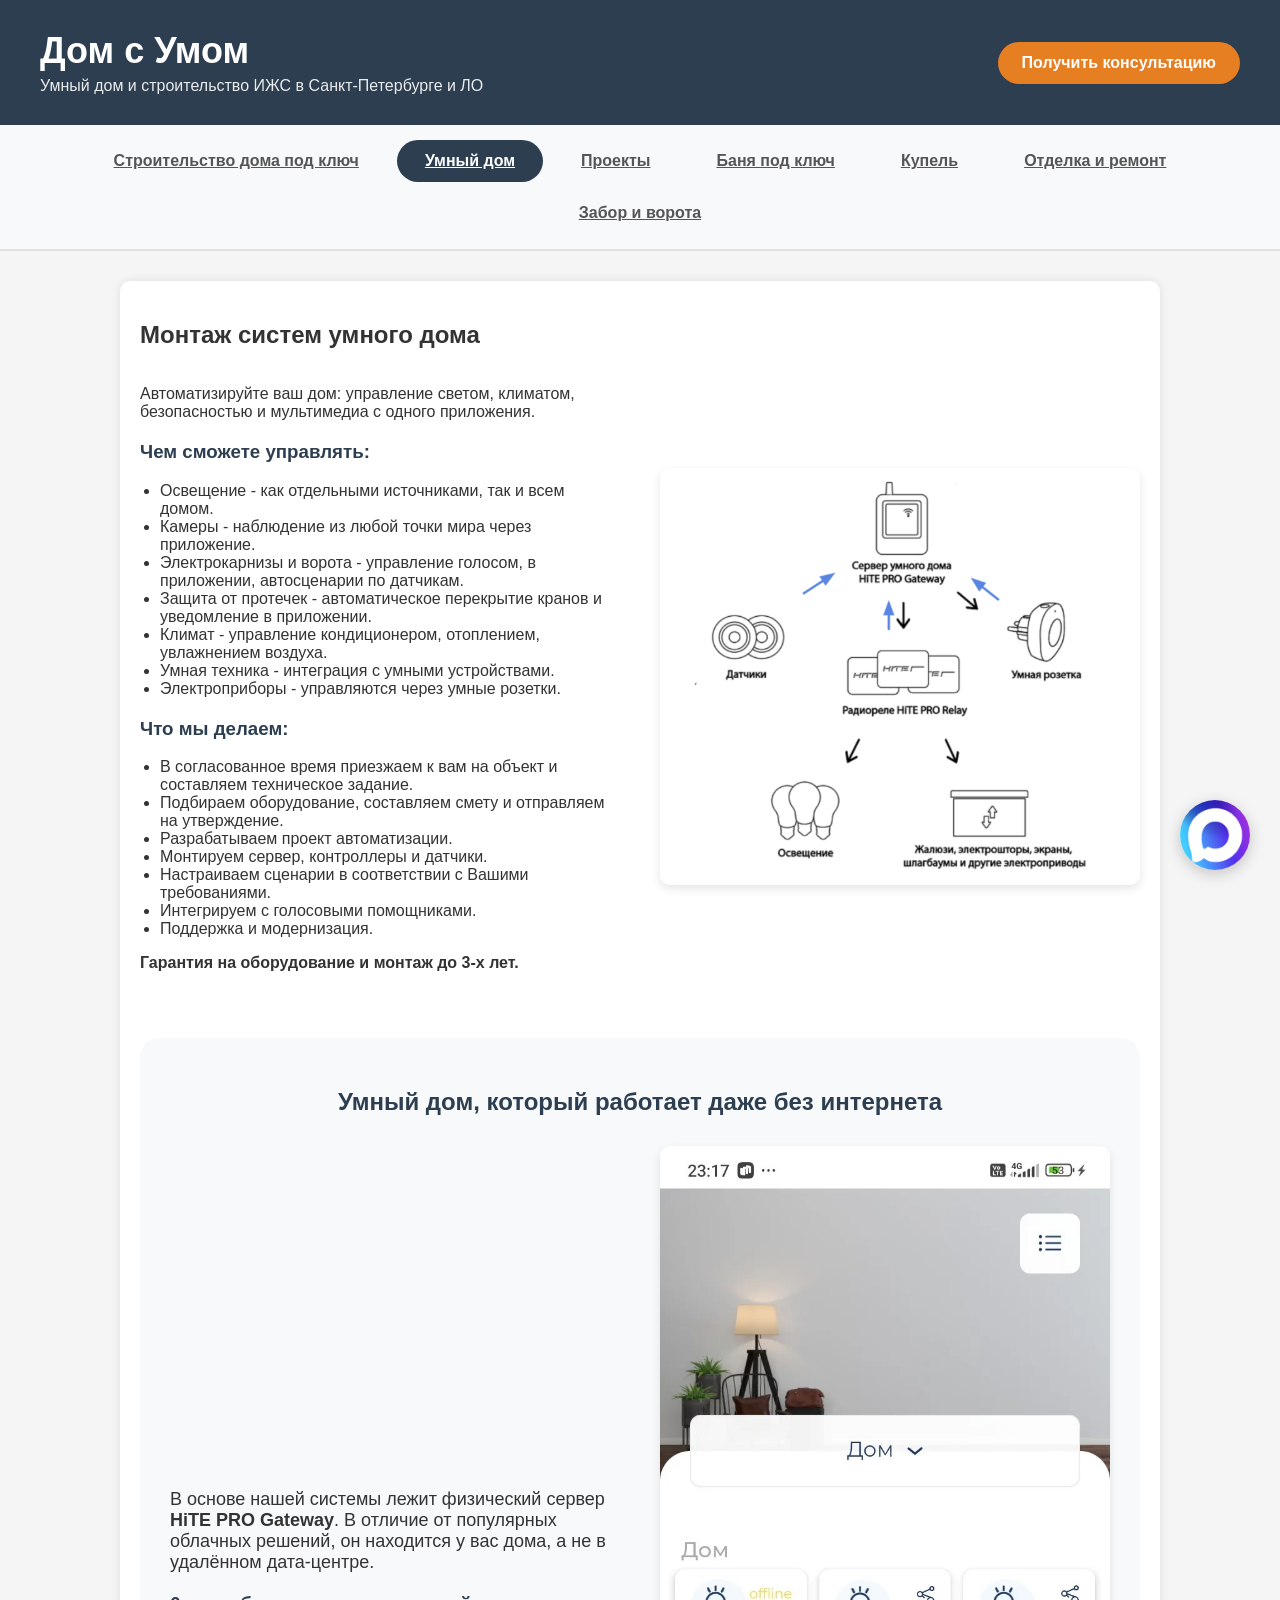
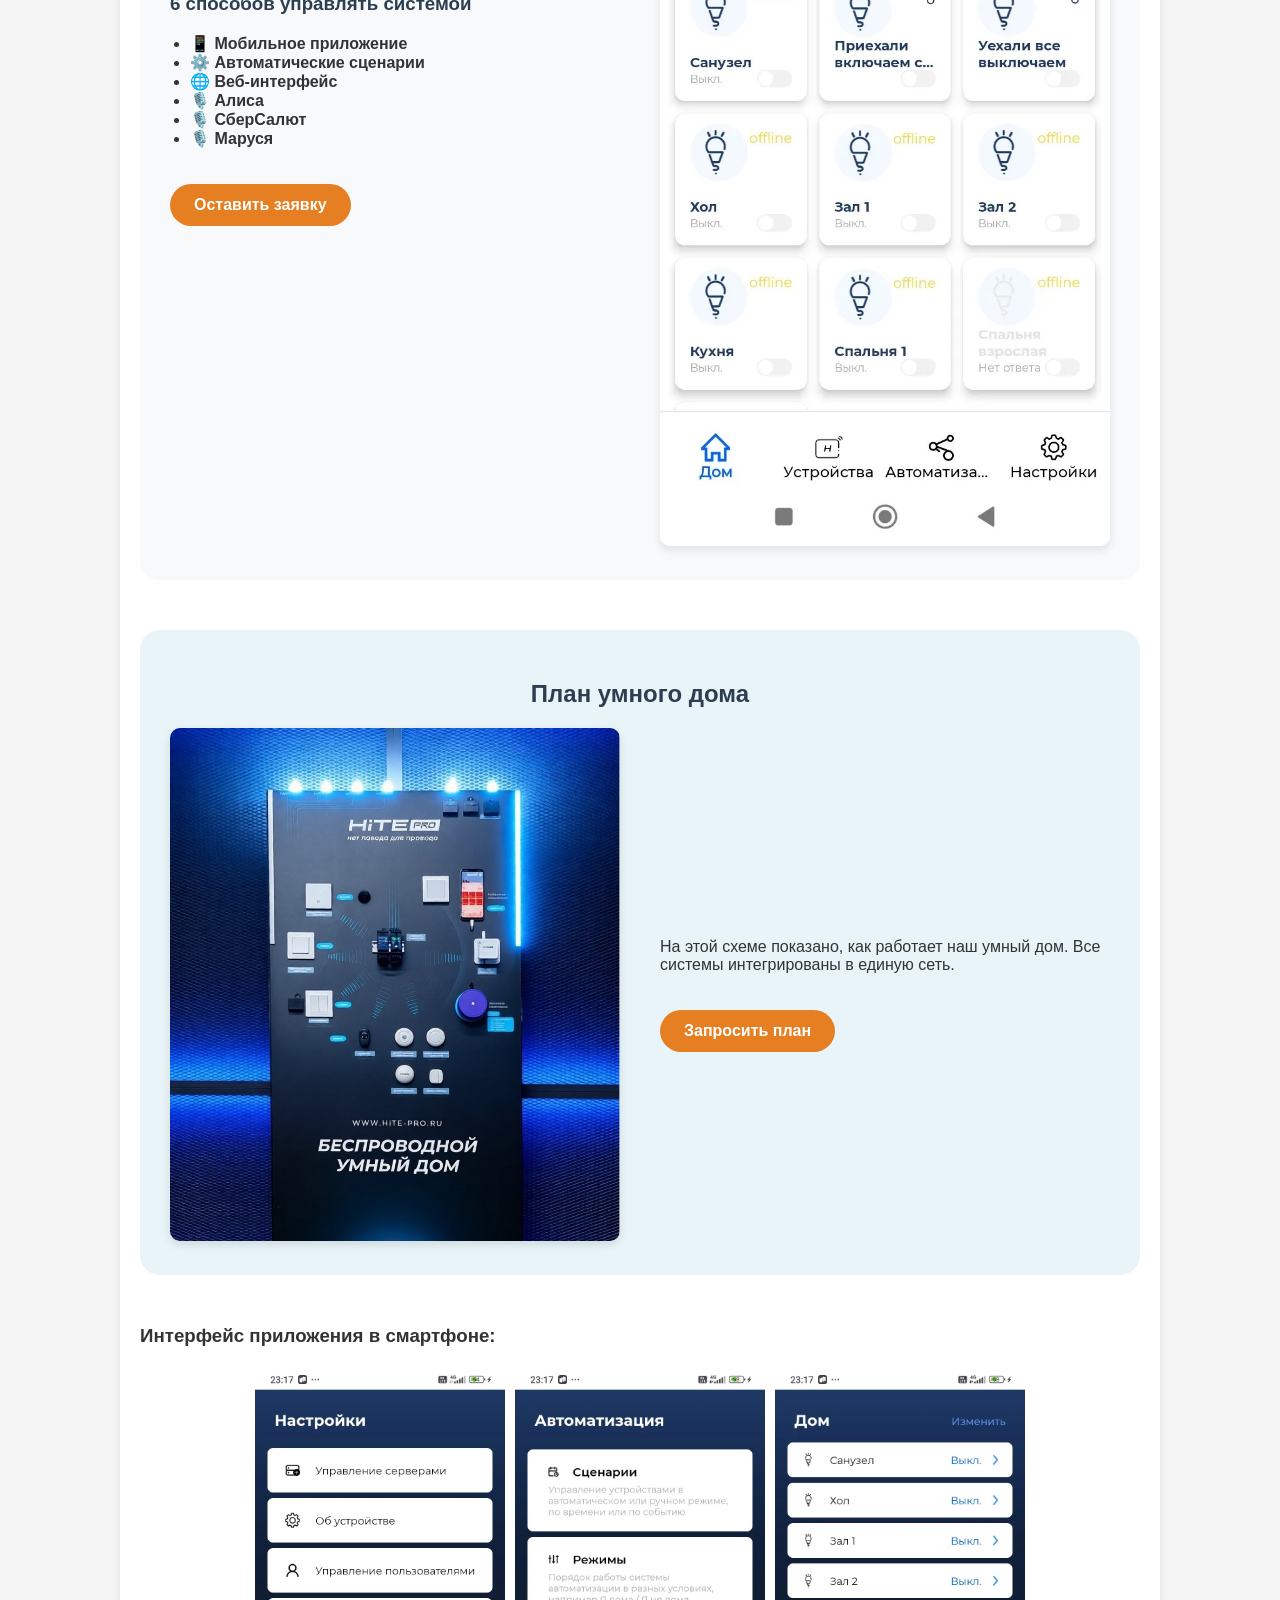
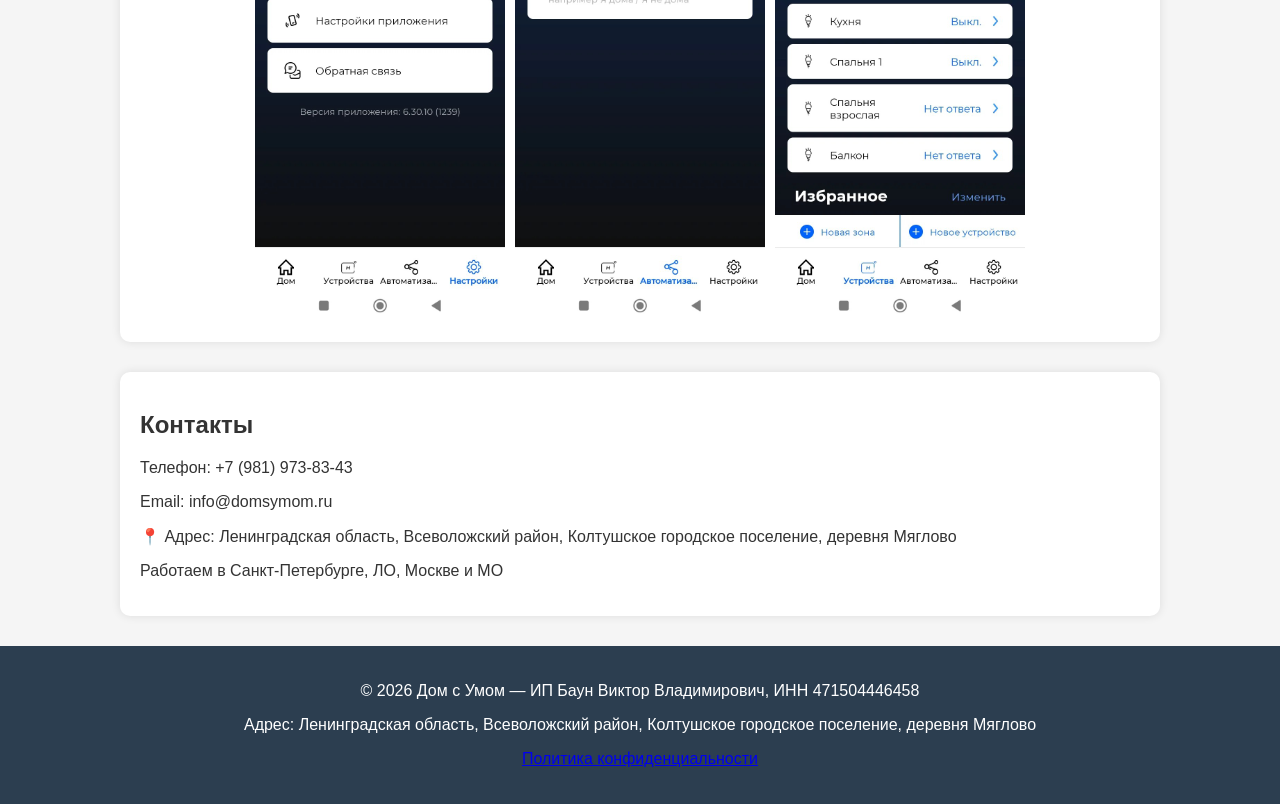
<file: smart.html>
<!DOCTYPE html>
<html lang="ru">
<head>
  <!-- Yandex.Metrika counter -->
    <script type="text/javascript">
        (function(m,e,t,r,i,k,a){
            m[i]=m[i]||function(){(m[i].a=m[i].a||[]).push(arguments)};
            m[i].l=1*new Date();
            for (var j = 0; j < document.scripts.length; j++) {if (document.scripts[j].src === r) { return; }}
            k=e.createElement(t),a=e.getElementsByTagName(t)[0],k.async=1,k.src=r,a.parentNode.insertBefore(k,a)
        })(window, document,'script','https://mc.yandex.ru/metrika/tag.js?id=114194021', 'ym');

        ym(114194021, 'init', {ssr:true, webvisor:true, clickmap:true, ecommerce:"dataLayer", referrer: document.referrer, url: location.href, accurateTrackBounce:true, trackLinks:true});
    </script>
    <noscript><div><img src="https://mc.yandex.ru/watch/114194021" style="position:absolute; left:-9999px;" alt="" /></div></noscript>
    <!-- /Yandex.Metrika counter -->
    <meta charset="UTF-8">
    <meta name="viewport" content="width=device-width, initial-scale=1.0">
    <title>Монтаж умного дома в СПб и ЛО | Дом с Умом</title>
    
    <meta name="description" content="Профессиональный монтаж систем умного дома HiTE PRO в Санкт-Петербурге и Ленинградской области. Локальный сервер, работа без интернета. Гарантия до 3 лет.">
    <meta name="keywords" content="умный дом, монтаж умного дома, умный дом спб, умный дом ленобласть, автоматизация дома, hitepro, умный дом под ключ">
    <meta name="author" content="Дом с Умом">
    <meta name="robots" content="index, follow">
    <meta name="yandex" content="noyaca">
    <meta name="geo.placename" content="Санкт-Петербург, Ленинградская область, Всеволожск, Мяглово">
    <meta name="geo.region" content="RU-SPE, RU-MOS, RU-LEN">
    
    <link rel="canonical" href="https://domsymom.ru/smart.html">
    <link rel="stylesheet" href="style.css">
    <link rel="icon" type="image/png" sizes="64x64" href="favicon.png">
    <link rel="shortcut icon" href="favicon.png">
    <meta name="yandex-verification" content="fd512a4470434a31" />
    
    <script type="application/ld+json">
    {
      "@context": "https://schema.org",
      "@type": "LocalBusiness",
      "name": "Дом с Умом",
      "url": "https://domsymom.ru/smart.html",
      "image": "https://domsymom.ru/favicon.png",
      "telephone": "+7 (981) 973-83-43",
      "email": "info@domsymom.ru",
      "priceRange": "₽₽",
      "address": {
        "@type": "PostalAddress",
        "addressLocality": "деревня Мяглово",
        "addressRegion": "Ленинградская область",
        "addressCountry": "RU"
      },
      "geo": {
        "@type": "GeoCoordinates",
        "latitude": 59.888756,
        "longitude": 30.688447
      },
      "areaServed": ["Санкт-Петербург", "Ленинградская область", "Москва", "Московская область"],
      "sameAs": ["https://max.ru/u/f9LHodD0cOIIonIVvZCTMeT8L3aNDQI403U0Le6zDh_136-O2qcVLyc-sww"]
    }
    </script>
</head><body>
    <header>
        <div class="header-container">
            <div class="header-left">
                <h1>Дом с Умом</h1>
                <p>Умный дом и строительство ИЖС в Санкт-Петербурге и ЛО</p>
            </div>
            <div class="header-right">
                <button id="consultBtn" class="consult-button">Получить консультацию</button>
            </div>
        </div>
    </header>

    <nav class="tabs-menu">
        <a href="index.html" class="tab-button">Строительство дома под ключ</a>
        <a href="smart.html" class="tab-button active">Умный дом</a>
        <a href="projects.html" class="tab-button">Проекты</a>
        <a href="bathhouse.html" class="tab-button">Баня под ключ</a>
        <a href="kupel.html" class="tab-button">Купель</a>
        <a href="otdelka.html" class="tab-button">Отделка и ремонт</a>
<a href="zabor.html" class="tab-button">Забор и ворота</a>
    </nav>

    <section class="tab-content active">
        <h2>Монтаж систем умного дома</h2>
        <div class="content-grid">
            <div class="text-block">
                <p>Автоматизируйте ваш дом: управление светом, климатом, безопасностью и мультимедиа с одного приложения.</p>
                <h3>Чем сможете управлять:</h3>
                <ul>
                    <li>Освещение - как отдельными источниками, так и всем домом.</li>
                    <li>Камеры - наблюдение из любой точки мира через приложение.</li>
                    <li>Электрокарнизы и ворота - управление голосом, в приложении, автосценарии по датчикам.</li>
                    <li>Защита от протечек - автоматическое перекрытие кранов и уведомление в приложении.</li>
                    <li>Климат - управление кондиционером, отоплением, увлажнением воздуха.</li>
                    <li>Умная техника - интеграция с умными устройствами.</li>
                    <li>Электроприборы - управляются через умные розетки.</li>
                </ul>

                <h3>Что мы делаем:</h3>
                <ul>
                    <li>В согласованное время приезжаем к вам на объект и составляем техническое задание.</li>
                    <li>Подбираем оборудование, составляем смету и отправляем на утверждение.</li>
                    <li>Разрабатываем проект автоматизации.</li>
                    <li>Монтируем сервер, контроллеры и датчики.</li>
                    <li>Настраиваем сценарии в соответствии с Вашими требованиями.</li>
                    <li>Интегрируем с голосовыми помощниками.</li>
                    <li>Поддержка и модернизация.</li>
                </ul>
                <p><strong>Гарантия на оборудование и монтаж до 3-х лет.</strong></p>
            </div>
            <div class="image-block">
                <img src="assets/hitepro.png" alt="Умный дом">
            </div>
        </div>

        <div style="margin-top: 50px; padding: 30px; background-color: #f8f9fa; border-radius: 20px;">
            <h2 style="color: #2c3e50; text-align: center;">Умный дом, который работает даже без интернета</h2>
            <div class="content-grid" style="margin-top: 30px;">
                <div class="text-block">
                    <p style="font-size: 18px;">В основе нашей системы лежит физический сервер <strong>HiTE PRO Gateway</strong>. В отличие от популярных облачных решений, он находится у вас дома, а не в удалённом дата-центре.</p>
                    <h3>6 способов управлять системой</h3>
                    <ul>
                        <li>📱 <strong>Мобильное приложение</strong></li>
                        <li>⚙️ <strong>Автоматические сценарии</strong></li>
                        <li>🌐 <strong>Веб-интерфейс</strong></li>
                        <li>🎙️ <strong>Алиса</strong></li>
                        <li>🎙️ <strong>СберСалют</strong></li>
                        <li>🎙️ <strong>Маруся</strong></li>
                    </ul>
                    <button id="consultBtn3" class="consult-button" style="margin-top: 20px;">Оставить заявку</button>
                </div>
                <div class="image-block">
                    <img src="assets/domhitepro.jpg" alt="HiTE PRO Gateway" style="width: 100%; border-radius: 10px;">
                </div>
            </div>
        </div>

        <div style="margin-top: 50px; padding: 30px; background-color: #e8f4f8; border-radius: 20px;">
            <h2 style="color: #2c3e50; text-align: center;">План умного дома</h2>
            <div class="content-grid" style="margin-top: 20px;">
                <div class="image-block">
                    <img src="assets/plan.jpg" alt="План умного дома" style="width: 100%; border-radius: 10px;">
                </div>
                <div class="text-block">
                    <p>На этой схеме показано, как работает наш умный дом. Все системы интегрированы в единую сеть.</p>
                    <button id="consultBtn5" class="consult-button" style="margin-top: 20px;">Запросить план</button>
                </div>
            </div>
        </div>

        <div style="margin-top: 50px;">
            <h3>Интерфейс приложения в смартфоне:</h3>
            <div style="display: flex; gap: 10px; flex-wrap: wrap; justify-content: center;">
                <img src="assets/nastroikihitepro.jpg" alt="Настройка" width="25%">
                <img src="assets/scenariihitepro.jpg" alt="Сценарии" width="25%">
                <img src="assets/svethitepro.jpg" alt="Свет" width="25%">
            </div>
        </div>
    </section>

   <section>
        <h2>Контакты</h2>
        <p>Телефон: +7 (981) 973-83-43</p>
        <p>Email: info@domsymom.ru</p>
        <p>📍 Адрес: Ленинградская область, Всеволожский район, Колтушское городское поселение, деревня Мяглово</p>
        <p>Работаем в Санкт-Петербурге, ЛО, Москве и МО</p>
    </section>

    <footer>
    <p>© 2026 Дом с Умом — ИП Баун Виктор Владимирович, ИНН 471504446458</p>
    <p>Адрес: Ленинградская область, Всеволожский район, Колтушское городское поселение, деревня Мяглово</p>
    <p><a href="privacy.html">Политика конфиденциальности</a></p>
</footer>

    <div id="modal" class="modal">
        <div class="modal-content">
            <span class="close">&times;</span>
            <h2>Оставьте заявку</h2>
            <form id="consultForm" action="https://formsubmit.co/deef633aa63c61ae4021a533585e2e37" method="POST">
                <input type="hidden" name="_subject" value="Новая заявка">
                <input type="hidden" name="_next" value="https://domsymom.ru/thanks.html">
                <label for="phone">Телефон *</label>
                <input type="tel" id="phone" name="Телефон" placeholder="+7 (XXX) XXX-XX-XX" required>
                <label for="email">Email</label>
                <input type="email" id="email" name="Email" placeholder="max@example.com">
                <label class="checkbox-label">
    <input type="checkbox" id="consent" name="Согласие" required>
    Я соглашаюсь на <a href="privacy.html" target="_blank">обработку персональных данных</a>
</label>
                <button type="submit" class="submit-button">Отправить</button>
            </form>
        </div>
    </div>

      <a href="https://max.ru/u/f9LHodD0cOIIonIVvZCTMeT8L3aNDQI403U0Le6zDh_136-O2qcVLyc-sww" target="_blank" class="messenger-button">
        <img src="assets/logomax.png" alt="MAX">
    </a>
    <script src="script.js"></script>
</body>
</html>
</file>
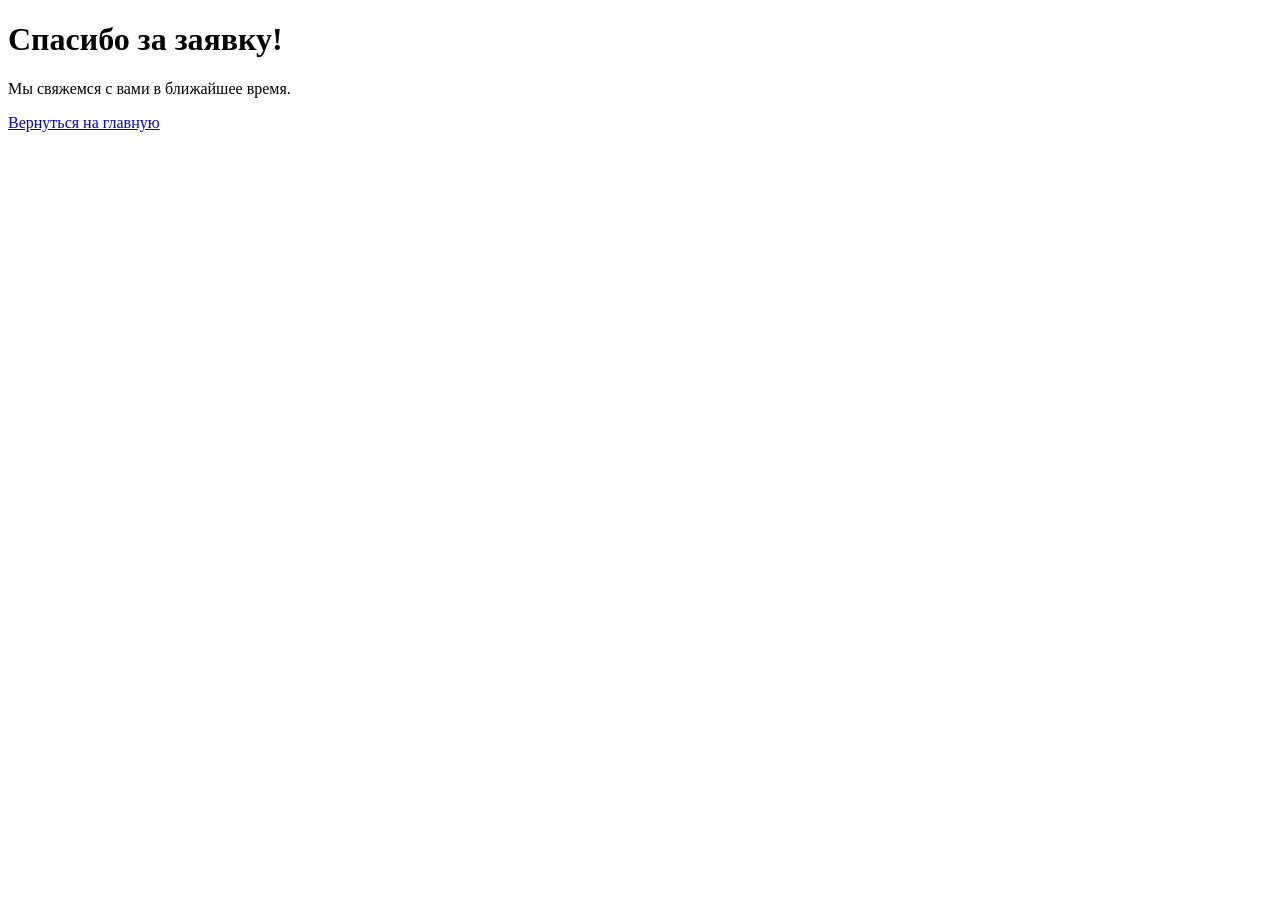
<file: thanks.html>
<!DOCTYPE html>
<html>
<head>
  <!-- Yandex.Metrika counter -->
    <script type="text/javascript">
        (function(m,e,t,r,i,k,a){
            m[i]=m[i]||function(){(m[i].a=m[i].a||[]).push(arguments)};
            m[i].l=1*new Date();
            for (var j = 0; j < document.scripts.length; j++) {if (document.scripts[j].src === r) { return; }}
            k=e.createElement(t),a=e.getElementsByTagName(t)[0],k.async=1,k.src=r,a.parentNode.insertBefore(k,a)
        })(window, document,'script','https://mc.yandex.ru/metrika/tag.js?id=114194021', 'ym');

        ym(114194021, 'init', {ssr:true, webvisor:true, clickmap:true, ecommerce:"dataLayer", referrer: document.referrer, url: location.href, accurateTrackBounce:true, trackLinks:true});
    </script>
    <noscript><div><img src="https://mc.yandex.ru/watch/114194021" style="position:absolute; left:-9999px;" alt="" /></div></noscript>
    <!-- /Yandex.Metrika counter --><meta charset="UTF-8"><title>Спасибо</title></head>
<body>
    <h1>Спасибо за заявку!</h1>
    <p>Мы свяжемся с вами в ближайшее время.</p>
    <a href="/">Вернуться на главную</a>
</body>
</html>
</file>
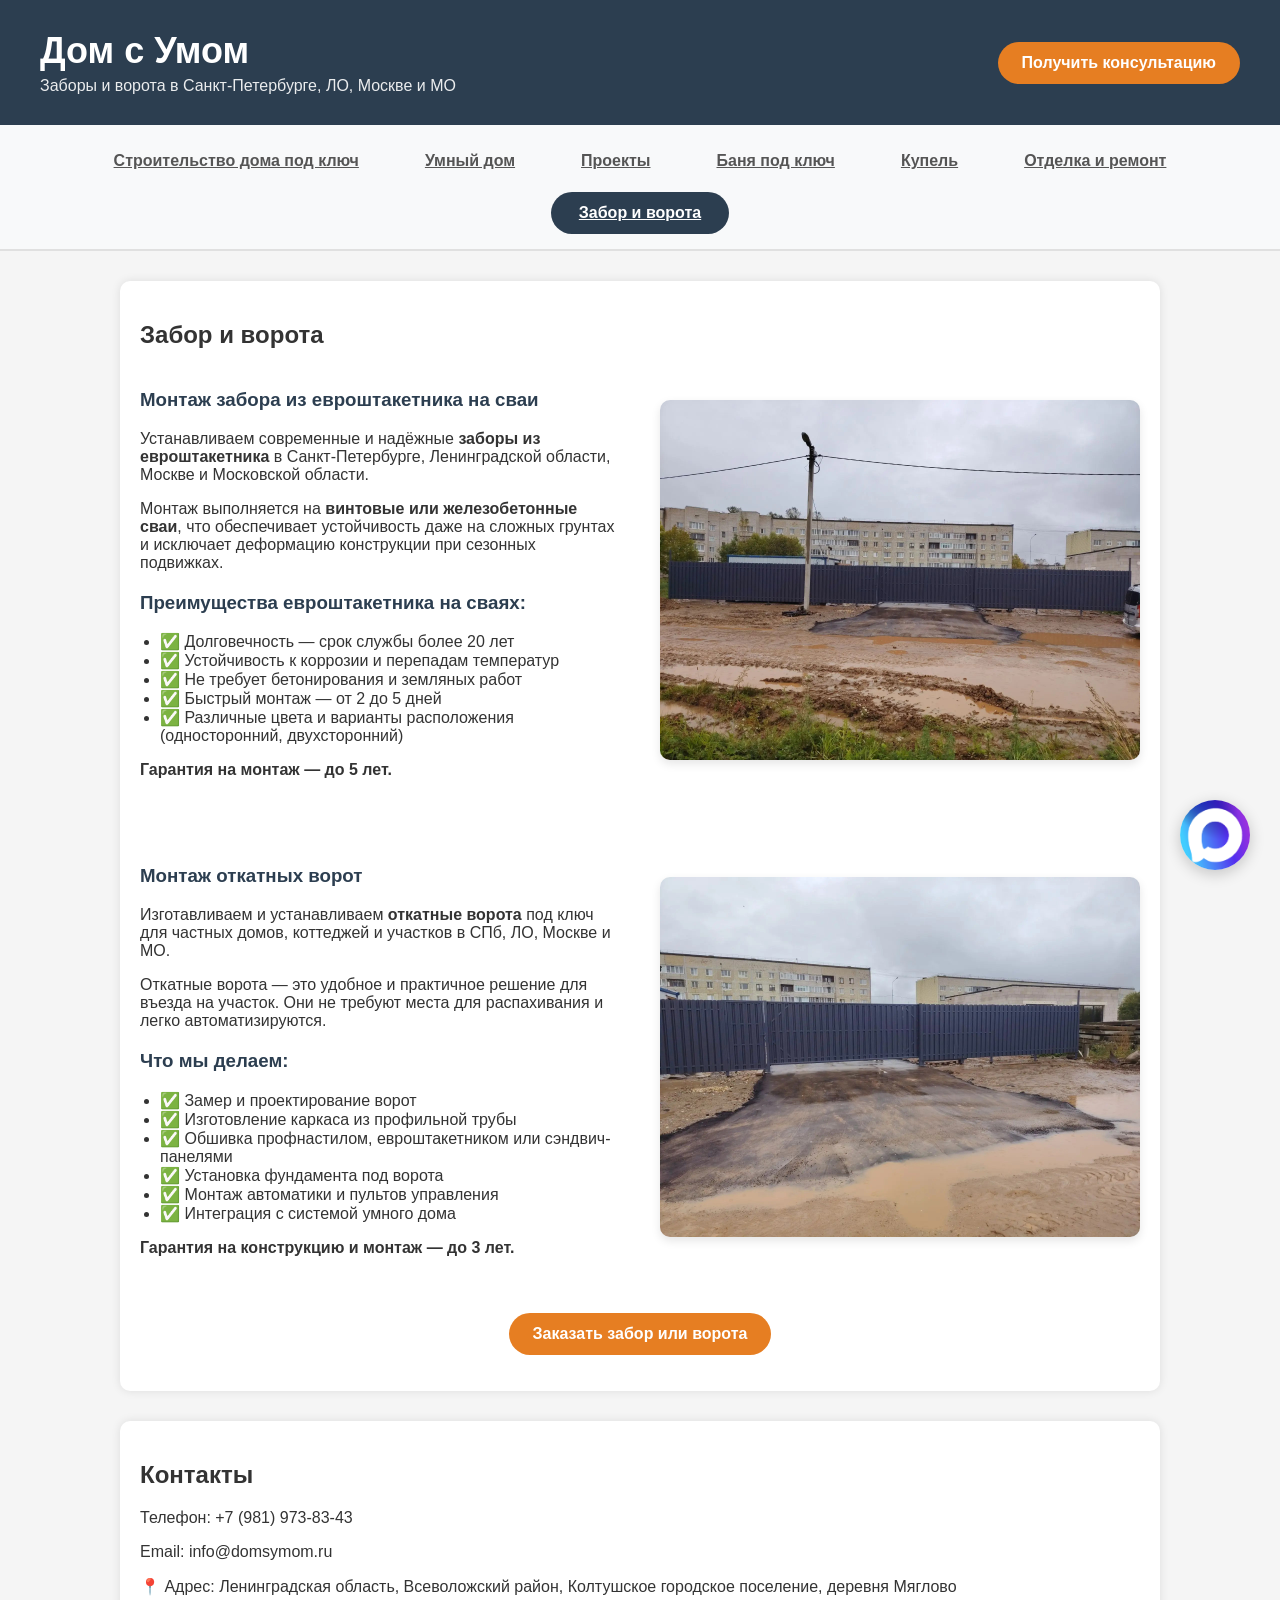
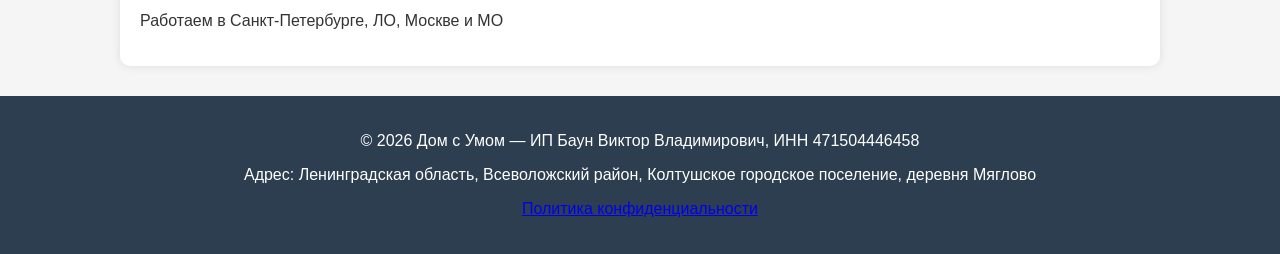
<file: zabor.html>
<!DOCTYPE html>
<html lang="ru">
<head>
  <!-- Yandex.Metrika counter -->
    <script type="text/javascript">
        (function(m,e,t,r,i,k,a){
            m[i]=m[i]||function(){(m[i].a=m[i].a||[]).push(arguments)};
            m[i].l=1*new Date();
            for (var j = 0; j < document.scripts.length; j++) {if (document.scripts[j].src === r) { return; }}
            k=e.createElement(t),a=e.getElementsByTagName(t)[0],k.async=1,k.src=r,a.parentNode.insertBefore(k,a)
        })(window, document,'script','https://mc.yandex.ru/metrika/tag.js?id=114194021', 'ym');

        ym(114194021, 'init', {ssr:true, webvisor:true, clickmap:true, ecommerce:"dataLayer", referrer: document.referrer, url: location.href, accurateTrackBounce:true, trackLinks:true});
    </script>
    <noscript><div><img src="https://mc.yandex.ru/watch/114194021" style="position:absolute; left:-9999px;" alt="" /></div></noscript>
    <!-- /Yandex.Metrika counter -->
    <meta charset="UTF-8">
    <meta name="viewport" content="width=device-width, initial-scale=1.0">
    <title>Монтаж умного дома в СПб и ЛО | Дом с Умом</title>
    
    <meta name="description" content="Профессиональный монтаж систем умного дома HiTE PRO в Санкт-Петербурге и Ленинградской области. Локальный сервер, работа без интернета. Гарантия до 3 лет.">
    <meta name="keywords" content="умный дом, монтаж умного дома, умный дом спб, умный дом ленобласть, автоматизация дома, hitepro, умный дом под ключ">
    <meta name="author" content="Дом с Умом">
    <meta name="robots" content="index, follow">
    <meta name="yandex" content="noyaca">
    <meta name="geo.placename" content="Санкт-Петербург, Ленинградская область, Всеволожск, Мяглово">
    <meta name="geo.region" content="RU-SPE, RU-MOS, RU-LEN">
    
    <link rel="canonical" href="https://domsymom.ru/smart.html">
    <link rel="stylesheet" href="style.css">
    <link rel="icon" type="image/png" sizes="64x64" href="favicon.png">
    <link rel="shortcut icon" href="favicon.png">
    <meta name="yandex-verification" content="fd512a4470434a31" />
    
    <script type="application/ld+json">
    {
      "@context": "https://schema.org",
      "@type": "LocalBusiness",
      "name": "Дом с Умом",
      "url": "https://domsymom.ru/zabor.html",
      "image": "https://domsymom.ru/favicon.png",
      "telephone": "+7 (981) 973-83-43",
      "email": "info@domsymom.ru",
      "priceRange": "₽₽",
      "address": {
        "@type": "PostalAddress",
        "addressLocality": "деревня Мяглово",
        "addressRegion": "Ленинградская область",
        "addressCountry": "RU"
      },
      "geo": {
        "@type": "GeoCoordinates",
        "latitude": 59.888756,
        "longitude": 30.688447
      },
      "areaServed": ["Санкт-Петербург", "Ленинградская область", "Москва", "Московская область"],
      "sameAs": ["https://max.ru/u/f9LHodD0cOIIonIVvZCTMeT8L3aNDQI403U0Le6zDh_136-O2qcVLyc-sww"]
    }
    </script>
</head><body>
    <header>
        <div class="header-container">
            <div class="header-left">
                <h1>Дом с Умом</h1>
                <p>Заборы и ворота в Санкт-Петербурге, ЛО, Москве и МО</p>
            </div>
            <div class="header-right">
                <button id="consultBtn" class="consult-button">Получить консультацию</button>
            </div>
        </div>
    </header>

    <nav class="tabs-menu">
        <a href="index.html" class="tab-button">Строительство дома под ключ</a>
        <a href="smart.html" class="tab-button">Умный дом</a>
        <a href="projects.html" class="tab-button">Проекты</a>
        <a href="bathhouse.html" class="tab-button">Баня под ключ</a>
        <a href="kupel.html" class="tab-button">Купель</a>
        <a href="otdelka.html" class="tab-button">Отделка и ремонт</a>
        <a href="zabor.html" class="tab-button active">Забор и ворота</a>
    </nav>

    <section>
        <h2>Забор и ворота</h2>
        
        <!-- Блок 1: Забор из евроштакетника (текст слева, фото справа) -->
        <div class="content-grid">
            <div class="text-block">
                <h3>Монтаж забора из евроштакетника на сваи</h3>
                <p>Устанавливаем современные и надёжные <strong>заборы из евроштакетника</strong> в Санкт-Петербурге, Ленинградской области, Москве и Московской области.</p>
                
                <p>Монтаж выполняется на <strong>винтовые или железобетонные сваи</strong>, что обеспечивает устойчивость даже на сложных грунтах и исключает деформацию конструкции при сезонных подвижках.</p>
                
                <h3>Преимущества евроштакетника на сваях:</h3>
                <ul>
                    <li>✅ Долговечность — срок службы более 20 лет</li>
                    <li>✅ Устойчивость к коррозии и перепадам температур</li>
                    <li>✅ Не требует бетонирования и земляных работ</li>
                    <li>✅ Быстрый монтаж — от 2 до 5 дней</li>
                    <li>✅ Различные цвета и варианты расположения (односторонний, двухсторонний)</li>
                </ul>
                <p><strong>Гарантия на монтаж — до 5 лет.</strong></p>
            </div>
            <div class="image-block">
                <img src="assets/zabor.jpg" alt="Монтаж забора из евроштакетника на сваи" style="width: 100%; border-radius: 10px; box-shadow: 0 4px 10px rgba(0,0,0,0.1);">
            </div>
        </div>

        <!-- Блок 2: Откатные ворота (текст слева, фото справа) -->
        <div class="content-grid" style="margin-top: 50px;">
            <div class="text-block">
                <h3>Монтаж откатных ворот</h3>
                <p>Изготавливаем и устанавливаем <strong>откатные ворота</strong> под ключ для частных домов, коттеджей и участков в СПб, ЛО, Москве и МО.</p>
                
                <p>Откатные ворота — это удобное и практичное решение для въезда на участок. Они не требуют места для распахивания и легко автоматизируются.</p>
                
                <h3>Что мы делаем:</h3>
                <ul>
                    <li>✅ Замер и проектирование ворот</li>
                    <li>✅ Изготовление каркаса из профильной трубы</li>
                    <li>✅ Обшивка профнастилом, евроштакетником или сэндвич-панелями</li>
                    <li>✅ Установка фундамента под ворота</li>
                    <li>✅ Монтаж автоматики и пультов управления</li>
                    <li>✅ Интеграция с системой умного дома</li>
                </ul>
                <p><strong>Гарантия на конструкцию и монтаж — до 3 лет.</strong></p>
            </div>
            <div class="image-block">
                <img src="assets/vorota.jpg" alt="Монтаж откатных ворот" style="width: 100%; border-radius: 10px; box-shadow: 0 4px 10px rgba(0,0,0,0.1);">
            </div>
        </div>

        <p style="text-align: center; margin-top: 40px;">
            <button id="consultBtnZabor" class="consult-button">Заказать забор или ворота</button>
        </p>
    </section>

    <section>
        <h2>Контакты</h2>
        <p>Телефон: +7 (981) 973-83-43</p>
        <p>Email: info@domsymom.ru</p>
        <p>📍 Адрес: Ленинградская область, Всеволожский район, Колтушское городское поселение, деревня Мяглово</p>
        <p>Работаем в Санкт-Петербурге, ЛО, Москве и МО</p>
    </section>

    <footer>
    <p>© 2026 Дом с Умом — ИП Баун Виктор Владимирович, ИНН 471504446458</p>
    <p>Адрес: Ленинградская область, Всеволожский район, Колтушское городское поселение, деревня Мяглово</p>
    <p><a href="privacy.html">Политика конфиденциальности</a></p>
</footer>

    <div id="modal" class="modal">
        <div class="modal-content">
            <span class="close">&times;</span>
            <h2>Оставьте заявку</h2>
            <p>Мы перезвоним в течение часа</p>
            <form id="consultForm" action="https://formsubmit.co/deef633aa63c61ae4021a533585e2e37" method="POST">
                <input type="hidden" name="_subject" value="Заявка на забор или ворота">
                <input type="hidden" name="_next" value="https://domsymom.ru/thanks.html">
                <label for="phone">Телефон *</label>
                <input type="tel" id="phone" name="Телефон" placeholder="+7 (XXX) XXX-XX-XX" required>
                <label for="email">Email</label>
                <input type="email" id="email" name="Email" placeholder="max@example.com">
                <label class="checkbox-label">
    <input type="checkbox" id="consent" name="Согласие" required>
    Я соглашаюсь на <a href="privacy.html" target="_blank">обработку персональных данных</a>
</label>
                <button type="submit" class="submit-button">Отправить</button>
            </form>
        </div>
    </div>

    <a href="https://max.ru/u/f9LHodD0cOIIonIVvZCTMeT8L3aNDQI403U0Le6zDh_136-O2qcVLyc-sww" target="_blank" class="messenger-button">
        <img src="assets/logomax.png" alt="MAX">
    </a>
    <script src="script.js"></script>
</body>
</html>
</file>
<file: style.css>
body {
    font-family: Arial, sans-serif;
    margin: 0;
    padding: 0;
    background-color: #f5f5f5;
    color: #333;
}

header {
    background-color: #2c3e50;
    color: white;
    padding: 30px;
}

.header-container {
    display: flex;
    justify-content: space-between;
    align-items: center;
    max-width: 1200px;
    margin: 0 auto;
    flex-wrap: wrap;
    gap: 20px;
}

.header-left h1 {
    margin: 0 0 5px 0;
    font-size: 36px;
}

.header-left p {
    margin: 0;
    font-size: 16px;
    opacity: 0.9;
}

.header-right {
    flex-shrink: 0;
}

.consult-button {
    background-color: #e67e22;
    color: white;
    border: none;
    padding: 12px 24px;
    font-size: 16px;
    font-weight: bold;
    border-radius: 30px;
    cursor: pointer;
    transition: background 0.3s;
    white-space: nowrap;
}

.consult-button:hover {
    background-color: #d35400;
}

h1 {
    margin: 0;
    font-size: 36px;
}

section {
    max-width: 1000px;
    margin: 30px auto;
    padding: 20px;
    background: white;
    border-radius: 10px;
    box-shadow: 0 0 10px rgba(0,0,0,0.1);
}

footer {
    text-align: center;
    padding: 20px;
    background-color: #2c3e50;
    color: white;
}

/* Модальное окно (всплывающее) */
.modal {
    display: none;
    position: fixed;
    z-index: 1000;
    left: 0;
    top: 0;
    width: 100%;
    height: 100%;
    background-color: rgba(0,0,0,0.5);
}

.modal-content {
    background-color: white;
    margin: 10% auto;
    padding: 30px;
    width: 90%;
    max-width: 500px;
    border-radius: 15px;
    position: relative;
    box-shadow: 0 5px 20px rgba(0,0,0,0.3);
}

/* Крестик закрытия */
.close {
    position: absolute;
    right: 20px;
    top: 10px;
    font-size: 28px;
    font-weight: bold;
    cursor: pointer;
    color: #aaa;
}

.close:hover {
    color: black;
}

/* Поля формы */
.modal-content label {
    display: block;
    margin-top: 15px;
    margin-bottom: 5px;
    font-weight: bold;
}

.modal-content input[type="tel"],
.modal-content input[type="email"] {
    width: 100%;
    padding: 10px;
    border: 1px solid #ddd;
    border-radius: 8px;
    font-size: 16px;
    box-sizing: border-box;
}

/* Чекбокс */
.checkbox-label {
    display: flex;
    align-items: center;
    gap: 10px;
    font-weight: normal !important;
    margin-top: 15px;
}

.checkbox-label input {
    width: auto !important;
}

/* Кнопка отправки */
.submit-button {
    background-color: #2c3e50;
    color: white;
    border: none;
    padding: 12px 20px;
    font-size: 16px;
    border-radius: 30px;
    cursor: pointer;
    width: 100%;
    margin-top: 20px;
    font-weight: bold;
}

.submit-button:hover {
    background-color: #1a252f;
}

/* ===== МЕНЮ С ВКЛАДКАМИ ===== */
.tabs-menu {
    display: flex;
    justify-content: center;
    gap: 10px;
    background-color: #f8f9fa;
    padding: 15px 20px;
    border-bottom: 2px solid #e0e0e0;
    flex-wrap: wrap;
}

.tab-button {
    background: transparent;
    border: none;
    padding: 12px 28px;
    font-size: 16px;
    font-weight: 600;
    color: #555;
    cursor: pointer;
    border-radius: 30px;
    transition: all 0.3s;
}

.tab-button:hover {
    background-color: #e67e22;
    color: white;
}

.tab-button.active {
    background-color: #2c3e50;
    color: white;
}

/* ===== КОНТЕНТ ВКЛАДОК ===== */
.tab-content {
    display: none;
    animation: fadeIn 0.5s;
}

.tab-content.active {
    display: block;
}

@keyframes fadeIn {
    from { opacity: 0; transform: translateY(10px); }
    to { opacity: 1; transform: translateY(0); }
}

/* Сетка внутри вкладок */
.content-grid {
    display: flex;
    gap: 40px;
    align-items: center;
    flex-wrap: wrap;
}

.text-block {
    flex: 1;
    min-width: 250px;
}

.text-block h3 {
    color: #2c3e50;
    margin-top: 20px;
}

.text-block ul {
    padding-left: 20px;
}

.image-block {
    flex: 1;
    min-width: 250px;
}

.image-block img {
    width: 100%;
    border-radius: 10px;
    box-shadow: 0 4px 10px rgba(0,0,0,0.1);
}

/* ===== ГАЛЕРЕЯ ПРОЕКТОВ ===== */
/* Ровно 3 картинки в ряд */
.projects-gallery {
    display: flex;
    gap: 20px;
    justify-content: center;
    flex-wrap: wrap;
    margin-bottom: 20px;
}

.project-item {
    flex: 0 0 calc(33.333% - 14px);
    max-width: calc(33.333% - 14px);
    text-align: center;
    box-sizing: border-box;
}

/* МАСШТАБИРОВАНИЕ КАРТИНОК С СОХРАНЕНИЕМ ПРОПОРЦИЙ */
.project-item img {
    width: 100%;
    height: 220px;
    object-fit: contain;
    background-color: #f5f5f5;
    border-radius: 10px;
    box-shadow: 0 4px 10px rgba(0,0,0,0.1);
    transition: transform 0.3s;
}

.project-item img:hover {
    transform: scale(1.03);
}

.project-item p {
    margin-top: 10px;
    font-weight: 500;
}

/* Стили для старых картинок */
.image-block img,
.projects-gallery img {
    max-width: 100%;
}

/* ===== АДАПТАЦИЯ ===== */

/* Планшеты: 2 картинки в ряд */
@media (max-width: 768px) {
    .project-item {
        flex: 0 0 calc(50% - 10px);
        max-width: calc(50% - 10px);
    }
    
    .project-item img {
        height: 180px;
    }
}

/* Телефоны: 1 картинка в ряд */
@media (max-width: 480px) {
    .project-item {
        flex: 0 0 100%;
        max-width: 100%;
    }
    
    .project-item img {
        height: 220px;
    }
}

/* ===== ФИКСИРОВАННАЯ КНОПКА МЕССЕНДЖЕРА MAX ===== */
.messenger-button {
    position: fixed;
    bottom: 30px;
    right: 30px;
    width: 70px;
    height: 70px;
    z-index: 1000;
    cursor: pointer;
    transition: transform 0.3s ease, box-shadow 0.3s ease;
    border-radius: 50%;
    box-shadow: 0 4px 15px rgba(0, 0, 0, 0.2);
}

.messenger-button img {
    width: 100%;
    height: 100%;
    border-radius: 50%;
    object-fit: cover;
}

.messenger-button:hover {
    transform: scale(1.1);
    box-shadow: 0 6px 20px rgba(0, 0, 0, 0.3);
}

/* Для мобильных устройств */
@media (max-width: 768px) {
    .messenger-button {
        width: 55px;
        height: 55px;
        bottom: 20px;
        right: 20px;
    }
}
</file>
